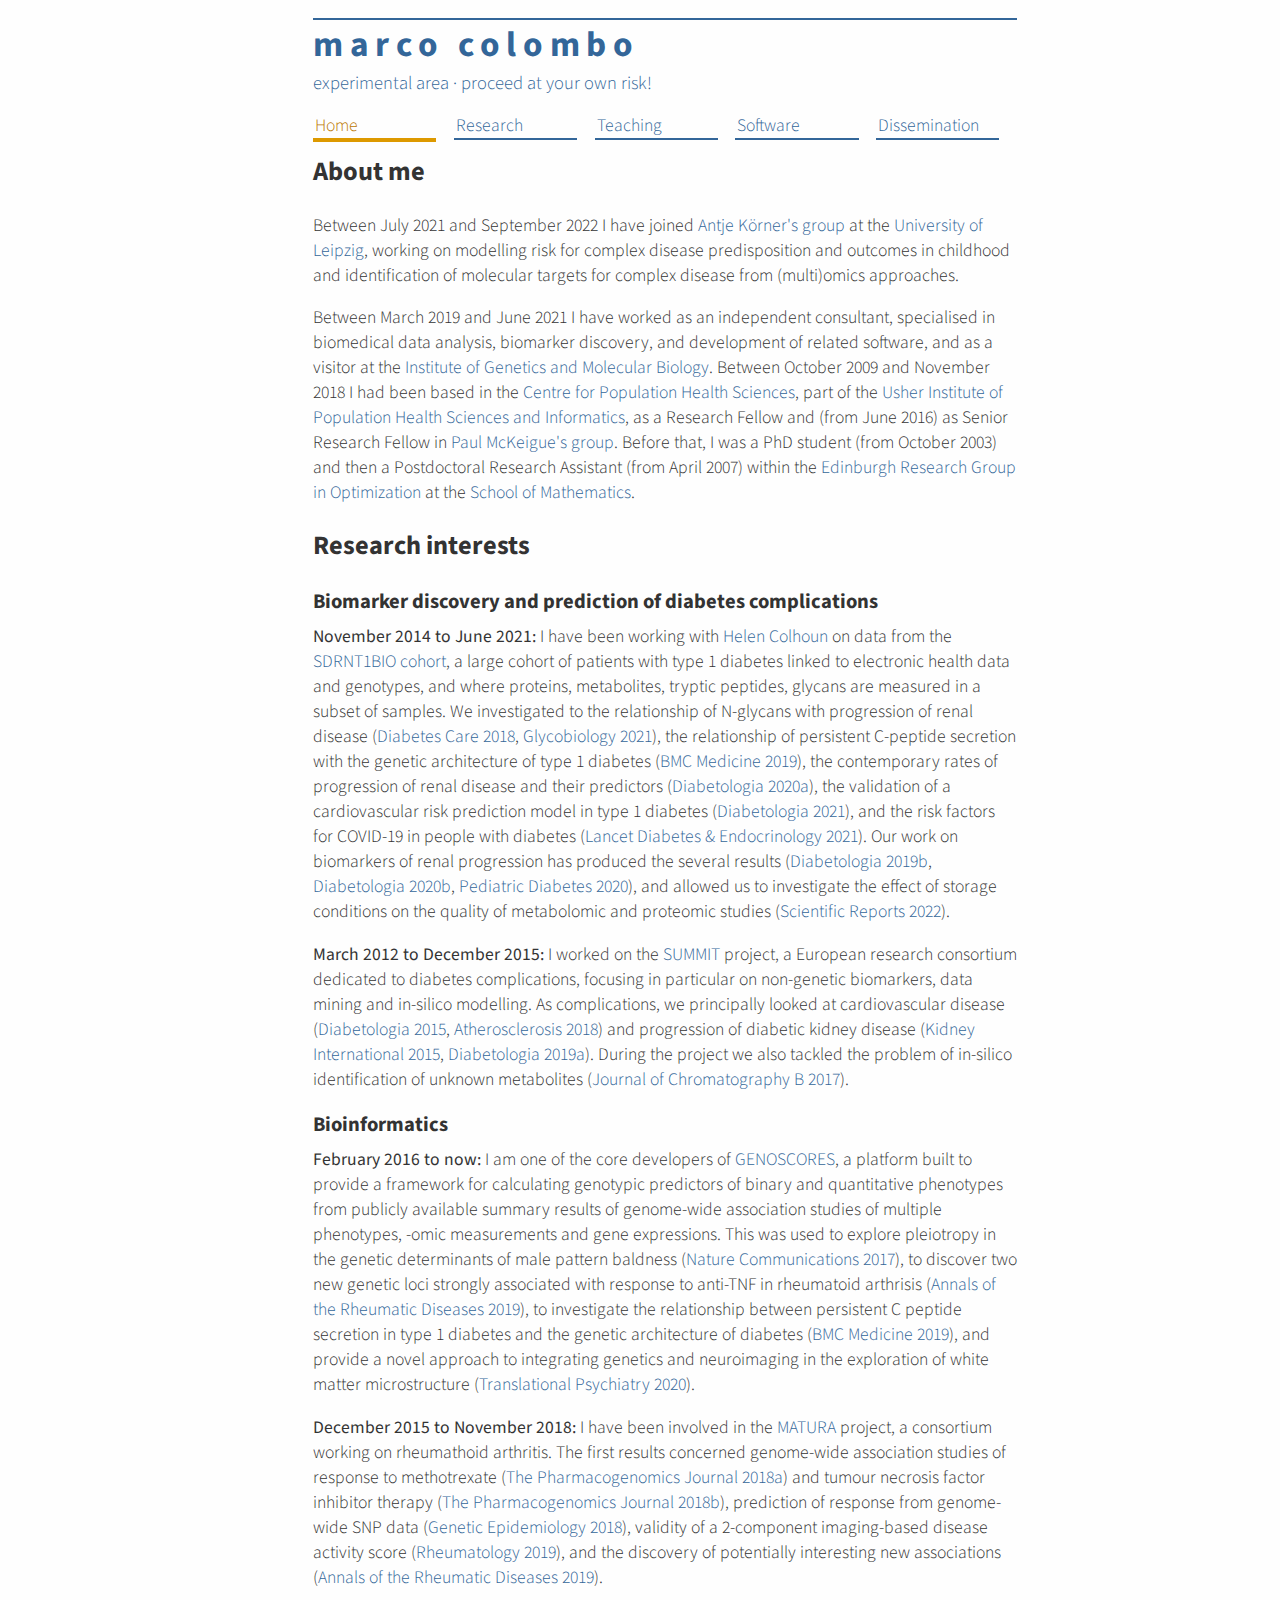
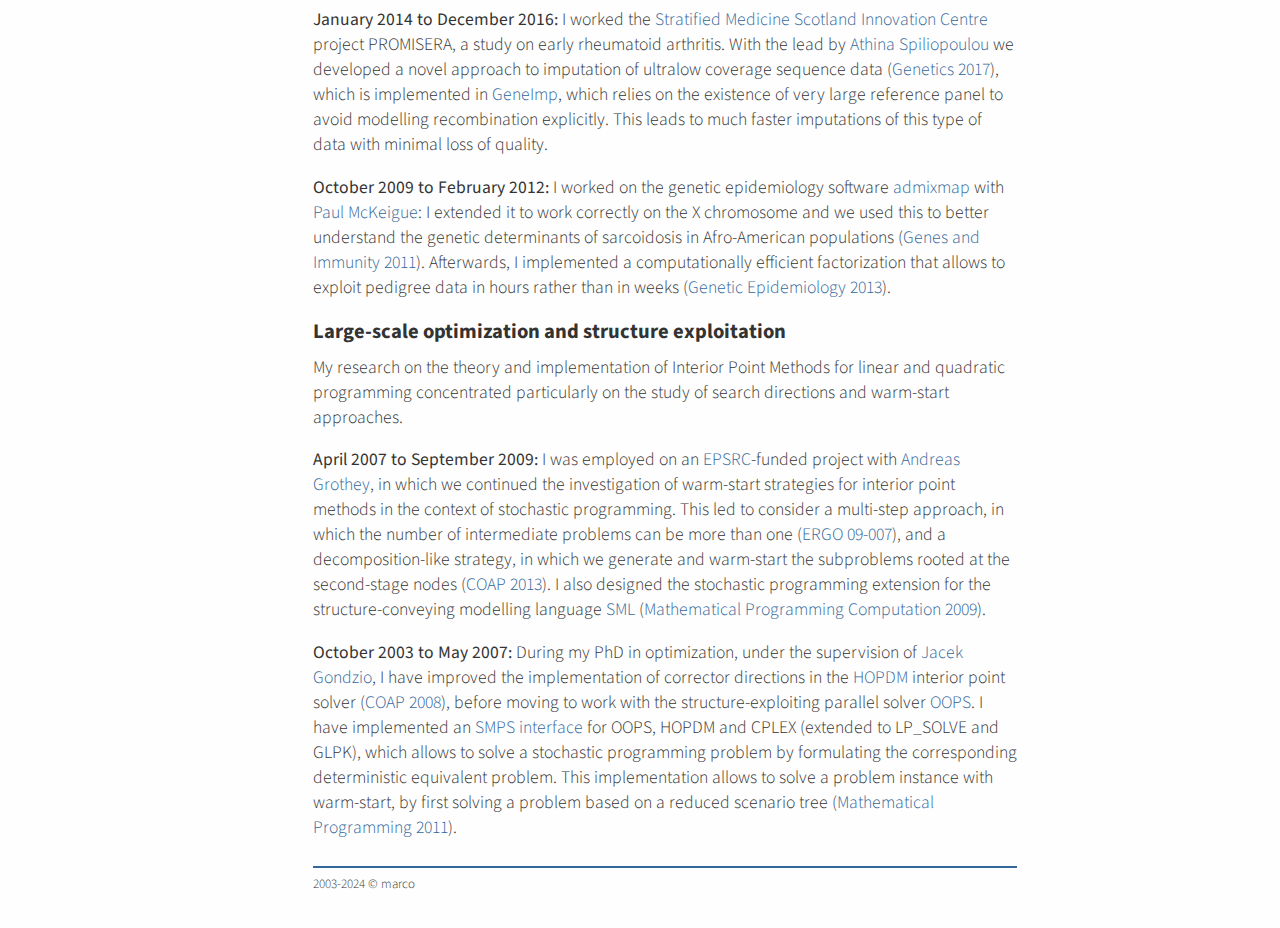
<file: index.html>
<!DOCTYPE html>

<html>
<head>
  <title>Marco Colombo - Experimental area</title>
  <meta charset="utf-8" />
  <meta name="author" content="Marco Colombo" />
  <meta name="description" content="Full steam research in Edinburgh" />
  <link rel="stylesheet" href="/css/style.css" />
  
  <link rel="icon" type="image/png" href="/pics/favicon.png" />
</head>

<body>

<div class="site">

  <div class="header">
    <h1 class="title"><a href="/">Marco Colombo</a></h1>
    <p class="tag">Experimental area &middot; proceed at your own risk!</p>
  </div>

  <div id="navigation">
    <ul>
    
    
      <li><a  class="active" 
           href="/">Home</a></li>
    
      <li><a 
           href="/research/">Research</a></li>
    
      <li><a 
           href="/teaching/">Teaching</a></li>
    
      <li><a 
           href="/software/">Software</a></li>
    
      <li><a 
           href="/engage/">Dissemination</a></li>
    
    </ul>
  </div>

  <div id="content">
    <h2>About me</h2>

<p>Between July 2021 and September 2022 I have joined <a href="https://www.uniklinikum-leipzig.de/einrichtungen/kinderklinik/Seiten/forschung-childhood-obesity.aspx">Antje Körner&#39;s group</a>
at the <a href="https://www.uni-leipzig.de">University of Leipzig</a>, working on modelling risk for complex
disease predisposition and outcomes in childhood and identification of molecular
targets for complex disease from (multi)omics approaches.</p>

<p>Between March 2019 and June 2021 I have worked as an independent consultant,
specialised in biomedical
data analysis, biomarker discovery, and development of related software,
and as a visitor at the <a href="https://www.ed.ac.uk/igmm">Institute of Genetics and Molecular Biology</a>.
Between October 2009 and November 2018 I had been based in the
<a href="https://www.ed.ac.uk/usher/research-centres/population-health-sciences">Centre for Population Health Sciences</a>, part of the
<a href="https://www.ed.ac.uk/usher/">Usher Institute of Population Health Sciences and Informatics</a>,
as a Research Fellow and (from June 2016) as Senior Research Fellow in
<a href="https://pm2.phs.ed.ac.uk/">Paul McKeigue&#39;s group</a>.
Before that, I was a PhD student (from October 2003) and then a Postdoctoral
Research Assistant (from April 2007) within the <a href="https://www.maths.ed.ac.uk/ERGO/">Edinburgh Research Group in
Optimization</a> at the <a href="https://www.maths.ed.ac.uk/">School of Mathematics</a>.</p>

<h2>Research interests</h2>

<h3>Biomarker discovery and prediction of diabetes complications</h3>

<p><strong>November 2014 to June 2021:</strong> I have been working with <a href="https://www.ed.ac.uk/mrc-human-genetics-unit/research/colhoun-group">Helen Colhoun</a> on data
from the <a href="https://www.ed.ac.uk/scottish-diabetes-research-network-t1-bioresource">SDRNT1BIO cohort</a>, a large
cohort of patients with type 1 diabetes linked to electronic health data and
genotypes, and where proteins, metabolites, tryptic peptides, glycans are
measured in a subset of samples.
We investigated to the relationship of N-glycans with progression
of renal disease (<a href="https://doi.org/10.2337/dc17-1042">Diabetes Care 2018</a>, <a href="https://doi.org/10.1093/glycob/cwaa106">Glycobiology 2021</a>),
the relationship of persistent C-peptide secretion with the
genetic architecture of type 1 diabetes (<a href="https://doi.org/10.1186/s12916-019-1392-8">BMC Medicine 2019</a>),
the contemporary rates of progression of renal disease and their predictors
(<a href="https://doi.org/10.1007/s00125-019-05052-z">Diabetologia 2020a</a>), the validation of a cardiovascular risk
prediction model in type 1 diabetes (<a href="https://doi.org/10.1007/s00125-021-05478-4">Diabetologia 2021</a>),
and the risk factors for COVID-19 in people
with diabetes (<a href="https://doi.org/10.1016/S2213-8587(20)30405-8">Lancet Diabetes &amp; Endocrinology 2021</a>).
Our work on biomarkers of renal progression has produced the several results
(<a href="https://doi.org/10.1007/s00125-019-4915-0">Diabetologia 2019b</a>, <a href="https://doi.org/10.1007/s00125-019-05081-8">Diabetologia 2020b</a>,
<a href="https://doi.org/10.1111/pedi.13095">Pediatric Diabetes 2020</a>), and allowed us to investigate the effect
of storage conditions on the quality of metabolomic and proteomic studies
(<a href="https://doi.org/10.1038/s41598-022-08429-0">Scientific Reports 2022</a>).</p>

<p><strong>March 2012 to December 2015:</strong> I worked on the <a href="https://www.imi.europa.eu/projects-results/project-factsheets/summit">SUMMIT</a> project,
a European research consortium dedicated to diabetes complications, focusing
in particular on non-genetic biomarkers, data mining and in-silico
modelling. As complications, we principally looked at cardiovascular disease
(<a href="https://doi.org/10.1007/s00125-015-3535-6">Diabetologia 2015</a>, <a href="https://doi.org/10.1016/j.atherosclerosis.2018.05.014">Atherosclerosis 2018</a>) and progression of
diabetic kidney disease (<a href="https://doi.org/10.1038/ki.2015.199">Kidney International 2015</a>,
<a href="https://doi.org/10.1007/s00125-018-4741-9">Diabetologia 2019a</a>).
During the project we also tackled the problem of in-silico identification
of unknown metabolites (<a href="https://doi.org/10.1016/j.jchromb.2017.04.002">Journal of Chromatography B 2017</a>).</p>

<h3>Bioinformatics</h3>

<p><strong>February 2016 to now:</strong> I am one of the core developers of
<a href="https://pm2.phs.ed.ac.uk/genoscores/">GENOSCORES</a>, a platform built to provide a framework for calculating
genotypic predictors of binary and quantitative phenotypes from publicly
available summary results of genome-wide association studies of multiple
phenotypes, -omic measurements and gene expressions.
This was used to explore pleiotropy in the genetic determinants of male
pattern baldness (<a href="https://doi.org/10.1038/s41467-017-01490-8">Nature Communications 2017</a>), to discover two
new genetic loci strongly associated with response to anti-TNF in
rheumatoid arthrisis (<a href="https://doi.org/10.1136/annrheumdis-2018-214877">Annals of the Rheumatic Diseases 2019</a>), to
investigate the
relationship between persistent C peptide secretion in type 1 diabetes and the
genetic architecture of diabetes (<a href="https://doi.org/10.1186/s12916-019-1392-8">BMC Medicine 2019</a>), and provide a
novel approach to integrating genetics and neuroimaging in the exploration of
white matter microstructure (<a href="https://doi.org/10.1038/s41398-020-0724-y">Translational Psychiatry 2020</a>).</p>

<p><strong>December 2015 to November 2018:</strong> I have been involved in the <a href="http://www.matura.whri.qmul.ac.uk/">MATURA</a>
project, a consortium working on rheumathoid arthritis. The first results
concerned genome-wide association studies of response to methotrexate
(<a href="https://doi.org/10.1038/s41397-018-0025-5">The Pharmacogenomics Journal 2018a</a>) and tumour necrosis factor
inhibitor therapy (<a href="https://doi.org/10.1038/s41397-018-0040-6">The Pharmacogenomics Journal 2018b</a>), prediction of
response from genome-wide SNP data (<a href="https://doi.org/10.1002/gepi.22159">Genetic Epidemiology 2018</a>),
validity of a 2-component imaging-based disease activity score
(<a href="https://doi.org/10.1093/rheumatology/kez049">Rheumatology 2019</a>), and the discovery of potentially interesting new
associations (<a href="https://doi.org/10.1136/annrheumdis-2018-214877">Annals of the Rheumatic Diseases 2019</a>).</p>

<p><strong>January 2014 to December 2016:</strong> I worked the <a href="https://www.stratmed.co.uk/">Stratified Medicine Scotland
Innovation Centre</a> project PROMISERA, a study on early rheumatoid
arthritis. With the lead by <a href="http://www.homepages.ed.ac.uk/aspiliop/">Athina Spiliopoulou</a> we developed a novel
approach to imputation of ultralow coverage sequence data
(<a href="https://doi.org/10.1534/genetics.117.200063">Genetics 2017</a>), which is implemented in <a href="https://pm2.phs.ed.ac.uk/geneimp/">GeneImp</a>, which
relies on the existence of very large reference panel to avoid modelling
recombination explicitly. This leads to much faster imputations of this type
of data with minimal loss of quality.</p>

<p><strong>October 2009 to February 2012:</strong> I worked on the genetic epidemiology software
<a href="http://homepages.ed.ac.uk/pmckeigu/software/admixmap/">admixmap</a> with <a href="http://homepages.ed.ac.uk/pmckeigu/">Paul McKeigue</a>: I extended it to work correctly on
the X chromosome and we used this to better understand the genetic determinants
of sarcoidosis in Afro-American populations (<a href="https://doi.org/10.1038/gene.2010.56">Genes and Immunity 2011</a>).
Afterwards, I implemented a computationally efficient factorization that allows
to exploit pedigree data in hours rather than in weeks
(<a href="https://doi.org/10.1002/gepi.217101">Genetic Epidemiology 2013</a>).</p>

<h3>Large-scale optimization and structure exploitation</h3>

<p>My research on the theory and implementation of Interior Point Methods for
linear and quadratic programming concentrated particularly on the study of
search directions and warm-start approaches.</p>

<p><strong>April 2007 to September 2009:</strong> I was employed on an <a href="http://www.epsrc.ac.uk/">EPSRC</a>-funded
project with <a href="http://www.maths.ed.ac.uk/%7Eagr/">Andreas Grothey</a>, in which we continued the investigation
of warm-start strategies for interior point methods in the context of stochastic
programming.
This led to consider a multi-step approach, in which the number of intermediate
problems can be more than one (<a href="http://www.maths.ed.ac.uk/ERGO/pubs/ERGO-09-007.html">ERGO 09-007</a>), and a decomposition-like
strategy, in which we generate and warm-start the subproblems rooted at the
second-stage nodes (<a href="https://doi.org/10.1007/s10589-012-9530-7">COAP 2013</a>). I also designed the stochastic
programming extension for the structure-conveying modelling language <a href="http://www.maths.ed.ac.uk/ERGO/sml/">SML</a>
(<a href="https://doi.org/10.1007/s12532-009-0008-2">Mathematical Programming Computation 2009</a>).</p>

<p><strong>October 2003 to May 2007:</strong> During my PhD in optimization, under the
supervision of <a href="http://www.maths.ed.ac.uk/%7Egondzio/">Jacek Gondzio</a>, I have improved the implementation
of corrector directions in the <a href="http://www.maths.ed.ac.uk/%7Egondzio/software/hopdm.html">HOPDM</a> interior point solver
(<a href="https://doi.org/10.1007/s10589-007-9106-0">COAP 2008</a>), before moving to work with the structure-exploiting
parallel solver <a href="http://www.maths.ed.ac.uk/%7Egondzio/parallel/solver.html">OOPS</a>. I have implemented an <a href="https://github.com/mcol/libsmps">SMPS interface</a>
for OOPS, HOPDM and CPLEX (extended to LP_SOLVE and GLPK),
which allows to solve a stochastic programming problem by formulating the
corresponding deterministic equivalent problem. This implementation allows to
solve a problem instance with warm-start, by first solving a problem based on
a reduced scenario tree (<a href="https://doi.org/10.1007/s10107-009-0290-9">Mathematical Programming 2011</a>).</p>

  </div>

  <div class="meta">2003-2024 &copy; marco</div>
</div>

</body>
</html>
</file>
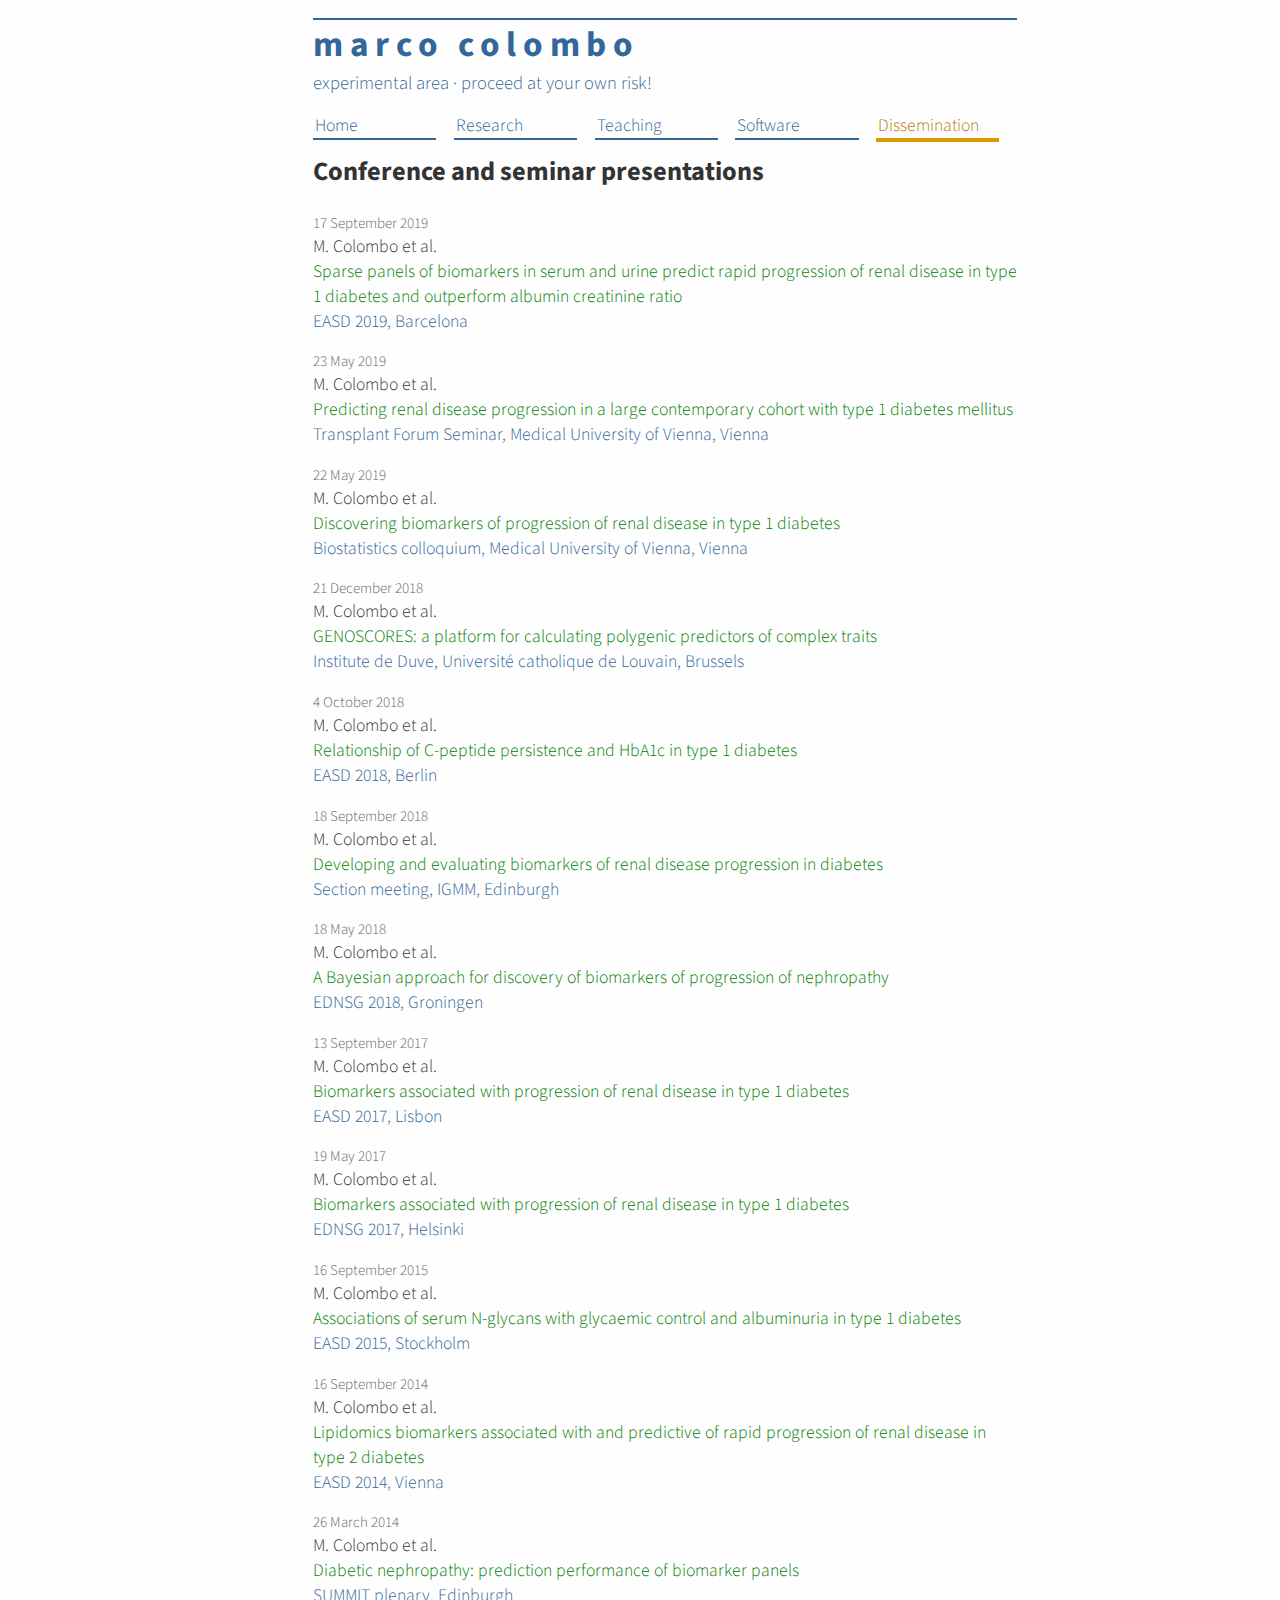
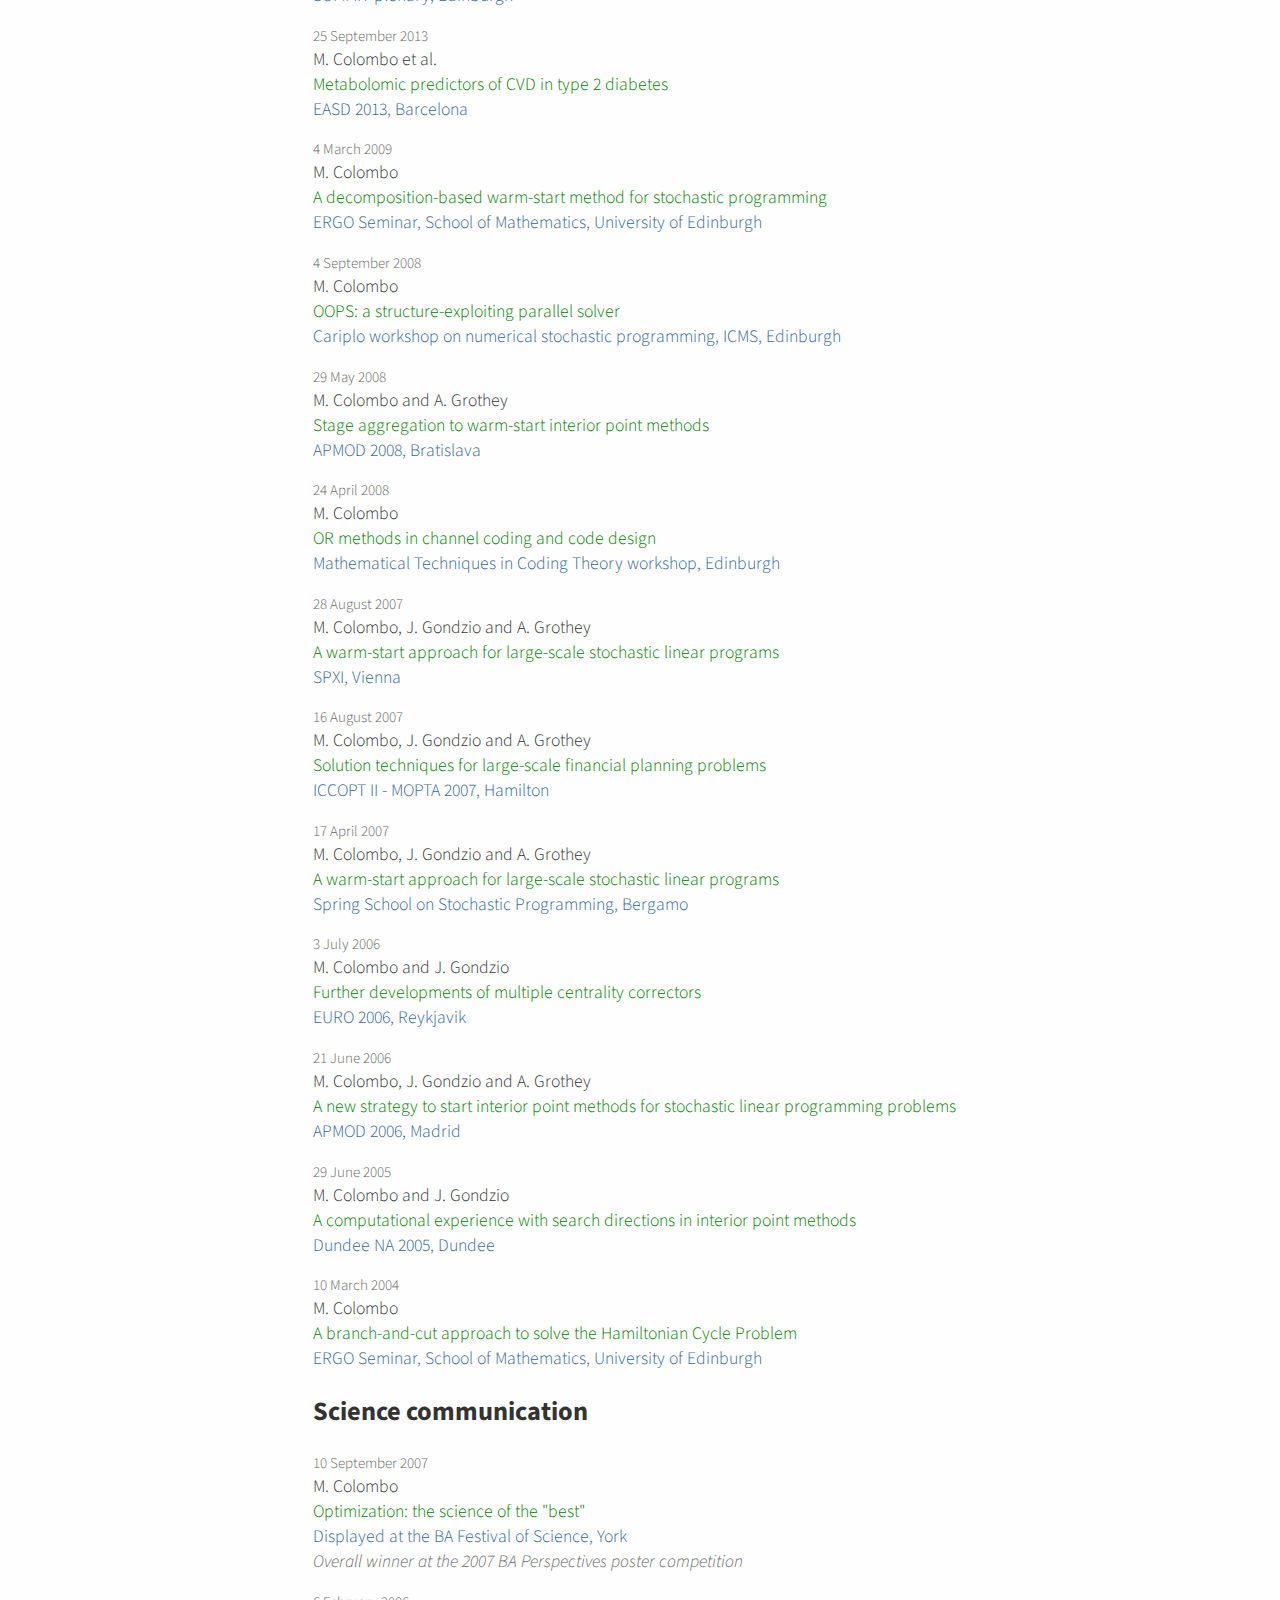
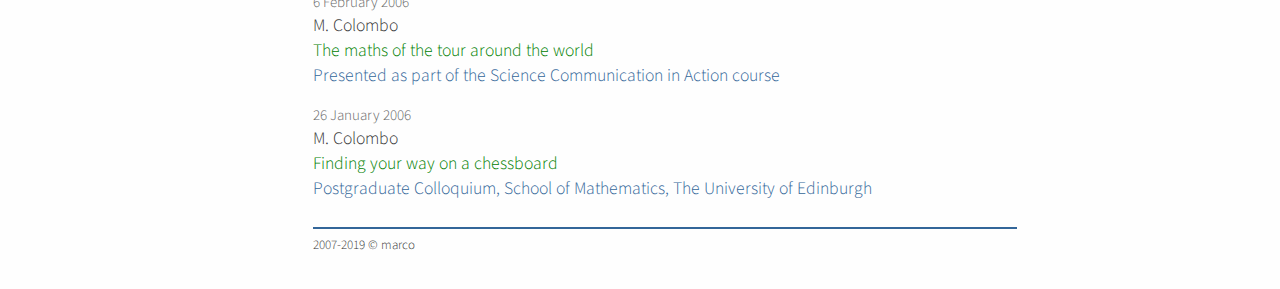
<file: engage/index.html>
<!DOCTYPE html>

<html>
<head>
  <title>Marco Colombo - Dissemination</title>
  <meta charset="utf-8" />
  <meta name="author" content="Marco Colombo" />
  <meta name="description" content="Full steam research in Edinburgh" />
  <link rel="stylesheet" href="/css/style.css" />
  
  <link rel="icon" type="image/png" href="/pics/favicon.png" />
</head>

<body>

<div class="site">

  <div class="header">
    <h1 class="title"><a href="/">Marco Colombo</a></h1>
    <p class="tag">Experimental area &middot; proceed at your own risk!</p>
  </div>

  <div id="navigation">
    <ul>
    
    
      <li><a 
           href="/">Home</a></li>
    
      <li><a 
           href="/research/">Research</a></li>
    
      <li><a 
           href="/teaching/">Teaching</a></li>
    
      <li><a 
           href="/software/">Software</a></li>
    
      <li><a  class="active" 
           href="/engage/">Dissemination</a></li>
    
    </ul>
  </div>

  <div id="content">
    <h2>Conference and seminar presentations</h2>

<div class="entry">
<em class="date">17 September 2019</em>
<em class="author">M. Colombo et al.
</em>
<em class="title">Sparse panels of biomarkers in serum and urine predict rapid progression of renal disease in type 1 diabetes and outperform albumin creatinine ratio</em>
<a href="">EASD 2019, Barcelona</a>

</div>

<div class="entry">
<em class="date">23 May 2019</em>
<em class="author">M. Colombo et al.
</em>
<em class="title">Predicting renal disease progression in a large contemporary cohort with type 1 diabetes mellitus</em>
<a href="">Transplant Forum Seminar, Medical University of Vienna, Vienna</a>

</div>

<div class="entry">
<em class="date">22 May 2019</em>
<em class="author">M. Colombo et al.
</em>
<em class="title">Discovering biomarkers of progression of renal disease in type 1 diabetes</em>
<a href="">Biostatistics colloquium, Medical University of Vienna, Vienna</a>

</div>

<div class="entry">
<em class="date">21 December 2018</em>
<em class="author">M. Colombo et al.
</em>
<em class="title">GENOSCORES: a platform for calculating polygenic predictors of complex traits</em>
<a href="">Institute de Duve, Université catholique de Louvain, Brussels</a>

</div>

<div class="entry">
<em class="date">4 October 2018</em>
<em class="author">M. Colombo et al.
</em>
<em class="title">Relationship of C-peptide persistence and HbA1c in type 1 diabetes</em>
<a href="">EASD 2018, Berlin</a>

</div>

<div class="entry">
<em class="date">18 September 2018</em>
<em class="author">M. Colombo et al.
</em>
<em class="title">Developing and evaluating biomarkers of renal disease progression in diabetes</em>
<a href="">Section meeting, IGMM, Edinburgh</a>

</div>

<div class="entry">
<em class="date">18 May 2018</em>
<em class="author">M. Colombo et al.
</em>
<em class="title">A Bayesian approach for discovery of biomarkers of progression of nephropathy</em>
<a href="">EDNSG 2018, Groningen</a>

</div>

<div class="entry">
<em class="date">13 September 2017</em>
<em class="author">M. Colombo et al.
</em>
<em class="title">Biomarkers associated with progression of renal disease in type 1 diabetes</em>
<a href="">EASD 2017, Lisbon</a>

</div>

<div class="entry">
<em class="date">19 May 2017</em>
<em class="author">M. Colombo et al.
</em>
<em class="title">Biomarkers associated with progression of renal disease in type 1 diabetes</em>
<a href="">EDNSG 2017, Helsinki</a>

</div>

<div class="entry">
<em class="date">16 September 2015</em>
<em class="author">M. Colombo et al.
</em>
<em class="title">Associations of serum N-glycans with glycaemic control and albuminuria in type 1 diabetes</em>
<a href="">EASD 2015, Stockholm</a>

</div>

<div class="entry">
<em class="date">16 September 2014</em>
<em class="author">M. Colombo et al.
</em>
<em class="title">Lipidomics biomarkers associated with and predictive of rapid progression of renal disease in type 2 diabetes</em>
<a href="">EASD 2014, Vienna</a>

</div>

<div class="entry">
<em class="date">26 March 2014</em>
<em class="author">M. Colombo et al.
</em>
<em class="title">Diabetic nephropathy: prediction performance of biomarker panels</em>
<a href="">SUMMIT plenary, Edinburgh</a>

</div>

<div class="entry">
<em class="date">25 September 2013</em>
<em class="author">M. Colombo et al.
</em>
<em class="title">Metabolomic predictors of CVD in type 2 diabetes</em>
<a href="">EASD 2013, Barcelona</a>

</div>

<div class="entry">
<em class="date">4 March 2009</em>
<em class="author">M. Colombo
</em>
<em class="title">A decomposition-based warm-start method for stochastic programming</em>
<a href="/files/ergo2009.pdf">ERGO Seminar, School of Mathematics, University of Edinburgh</a>

</div>

<div class="entry">
<em class="date">4 September 2008</em>
<em class="author">M. Colombo
</em>
<em class="title">OOPS: a structure-exploiting parallel solver</em>
<a href="/files/cariplo.pdf">Cariplo workshop on numerical stochastic programming, ICMS, Edinburgh</a>

</div>

<div class="entry">
<em class="date">29 May 2008</em>
<em class="author">M. Colombo and A. Grothey
</em>
<em class="title">Stage aggregation to warm-start interior point methods</em>
<a href="/files/apmod2008.pdf">APMOD 2008, Bratislava</a>

</div>

<div class="entry">
<em class="date">24 April 2008</em>
<em class="author">M. Colombo
</em>
<em class="title">OR methods in channel coding and code design</em>
<a href="/files/coding.pdf">Mathematical Techniques in Coding Theory workshop, Edinburgh</a>

</div>

<div class="entry">
<em class="date">28 August 2007</em>
<em class="author">M. Colombo, J. Gondzio and A. Grothey
</em>
<em class="title">A warm-start approach for large-scale stochastic linear programs</em>
<a href="/files/spxi.pdf">SPXI, Vienna</a>

</div>

<div class="entry">
<em class="date">16 August 2007</em>
<em class="author">M. Colombo, J. Gondzio and A. Grothey
</em>
<em class="title">Solution techniques for large-scale financial planning problems</em>
<a href="/files/iccopt2007.pdf">ICCOPT II - MOPTA 2007, Hamilton</a>

</div>

<div class="entry">
<em class="date">17 April 2007</em>
<em class="author">M. Colombo, J. Gondzio and A. Grothey
</em>
<em class="title">A warm-start approach for large-scale stochastic linear programs</em>
<a href="/files/sps2007.pdf">Spring School on Stochastic Programming, Bergamo</a>

</div>

<div class="entry">
<em class="date">3 July 2006</em>
<em class="author">M. Colombo and J. Gondzio
</em>
<em class="title">Further developments of multiple centrality correctors</em>
<a href="/files/euro2006.pdf">EURO 2006, Reykjavik</a>

</div>

<div class="entry">
<em class="date">21 June 2006</em>
<em class="author">M. Colombo, J. Gondzio and A. Grothey
</em>
<em class="title">A new strategy to start interior point methods for stochastic linear programming problems</em>
<a href="/files/apmod2006.pdf">APMOD 2006, Madrid</a>

</div>

<div class="entry">
<em class="date">29 June 2005</em>
<em class="author">M. Colombo and J. Gondzio
</em>
<em class="title">A computational experience with search directions in interior point methods</em>
<a href="/files/na2005.pdf">Dundee NA 2005, Dundee</a>

</div>

<div class="entry">
<em class="date">10 March 2004</em>
<em class="author">M. Colombo
</em>
<em class="title">A branch-and-cut approach to solve the Hamiltonian Cycle Problem</em>
<a href="/files/hcp.pdf">ERGO Seminar, School of Mathematics, University of Edinburgh</a>

</div>

<h2>Science communication</h2>

<div class="entry">
<em class="date">10 September 2007</em>
<em class="author">M. Colombo
</em>
<em class="title">Optimization: the science of the "best"</em>
<a href="/files/perspectives.pdf">Displayed at the BA Festival of Science, York</a>
<em class="comment">Overall winner at the 2007 BA Perspectives poster competition</em>
</div>

<div class="entry">
<em class="date">6 February 2006</em>
<em class="author">M. Colombo
</em>
<em class="title">The maths of the tour around the world</em>
<a href="/files/scia.pdf">Presented as part of the Science Communication in Action course</a>

</div>

<div class="entry">
<em class="date">26 January 2006</em>
<em class="author">M. Colombo
</em>
<em class="title">Finding your way on a chessboard</em>
<a href="/files/knighttour.pdf">Postgraduate Colloquium, School of Mathematics, The University of Edinburgh</a>

</div>

  </div>

  <div class="meta">2007-2019 &copy; marco</div>
</div>

</body>
</html>
</file>
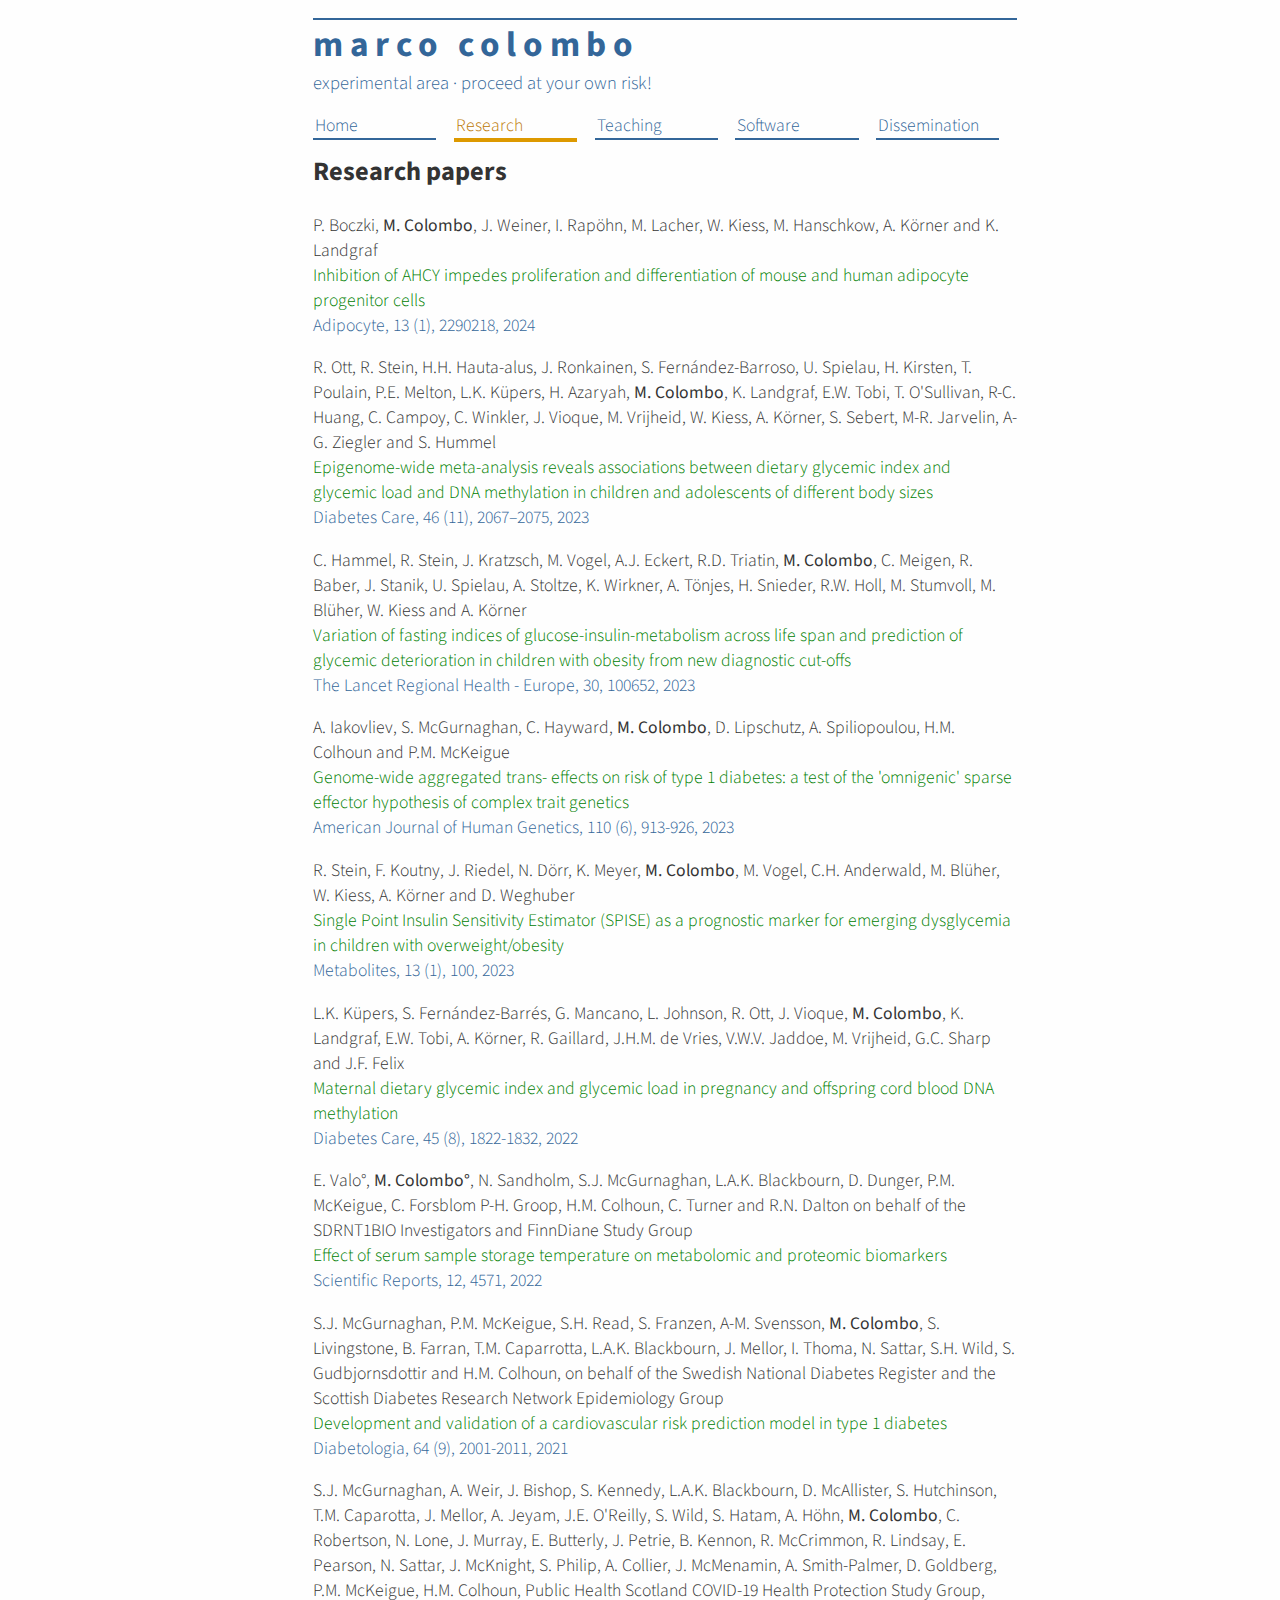
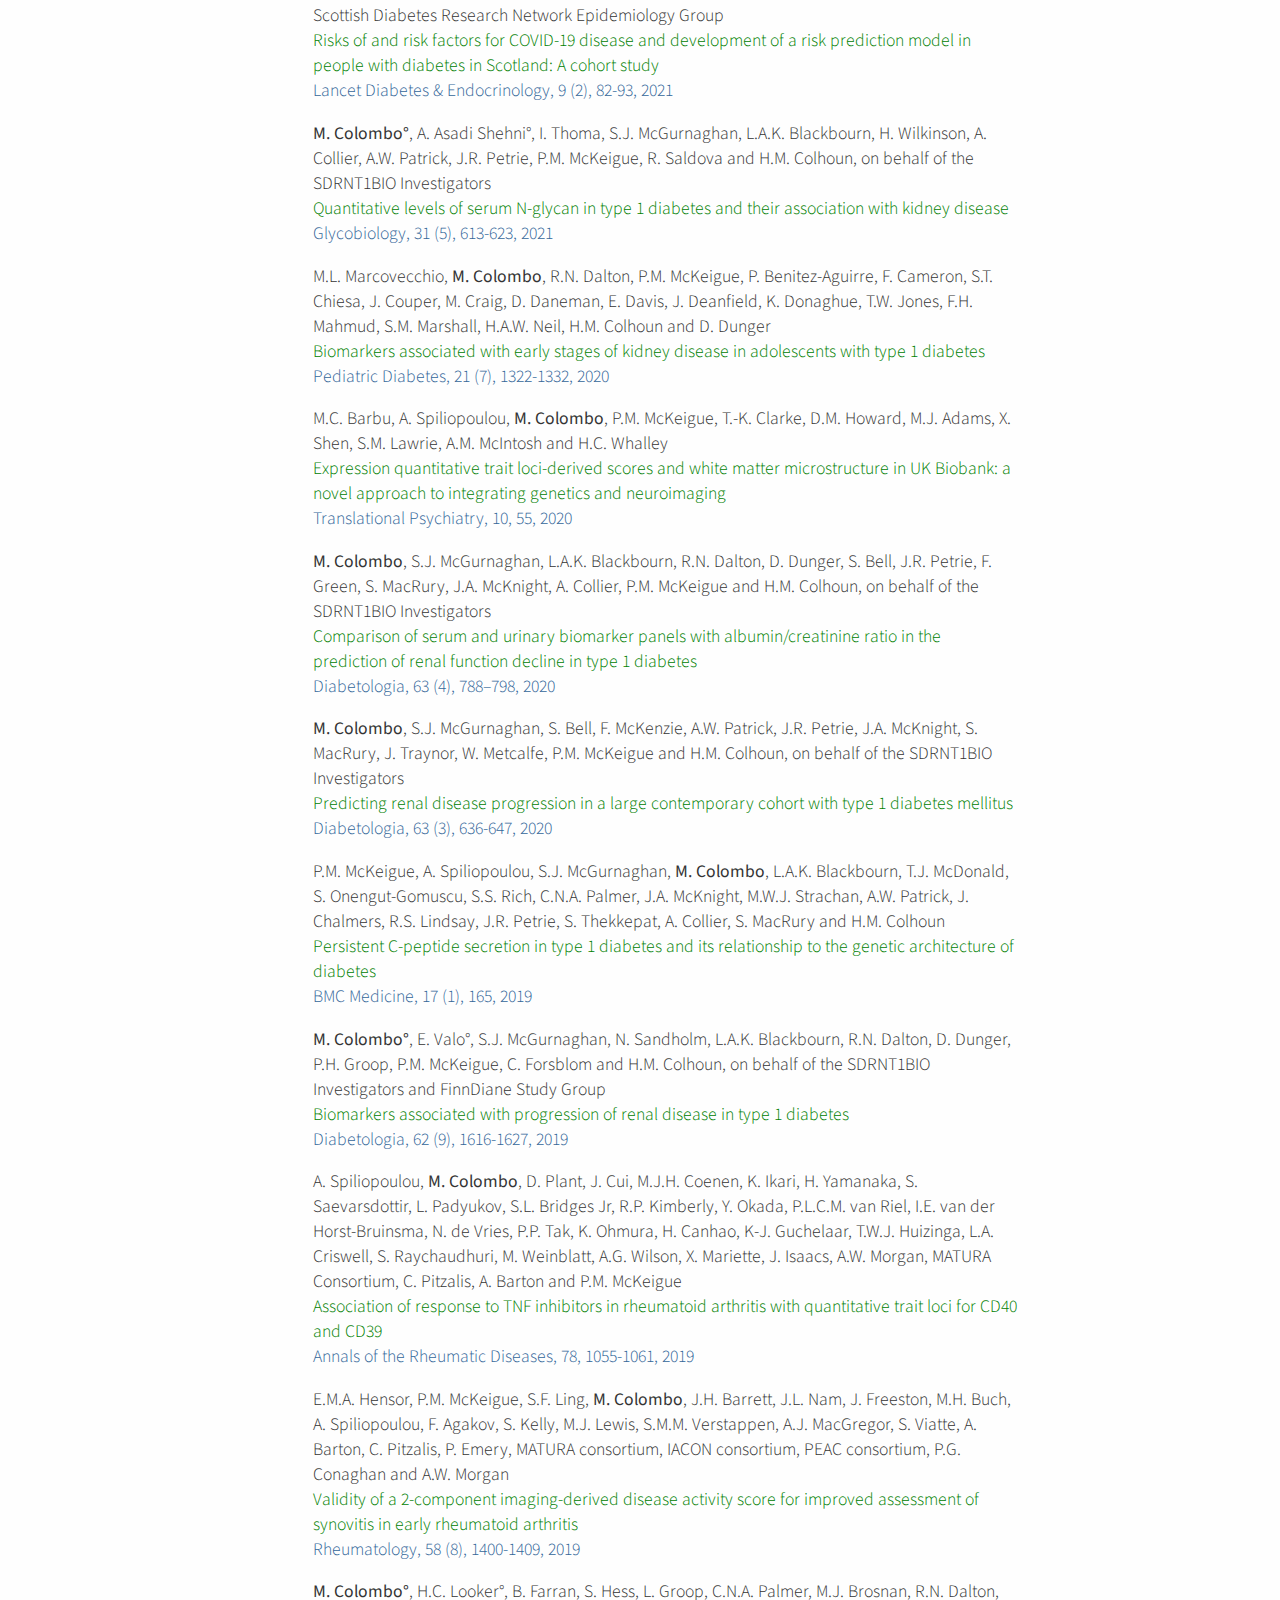
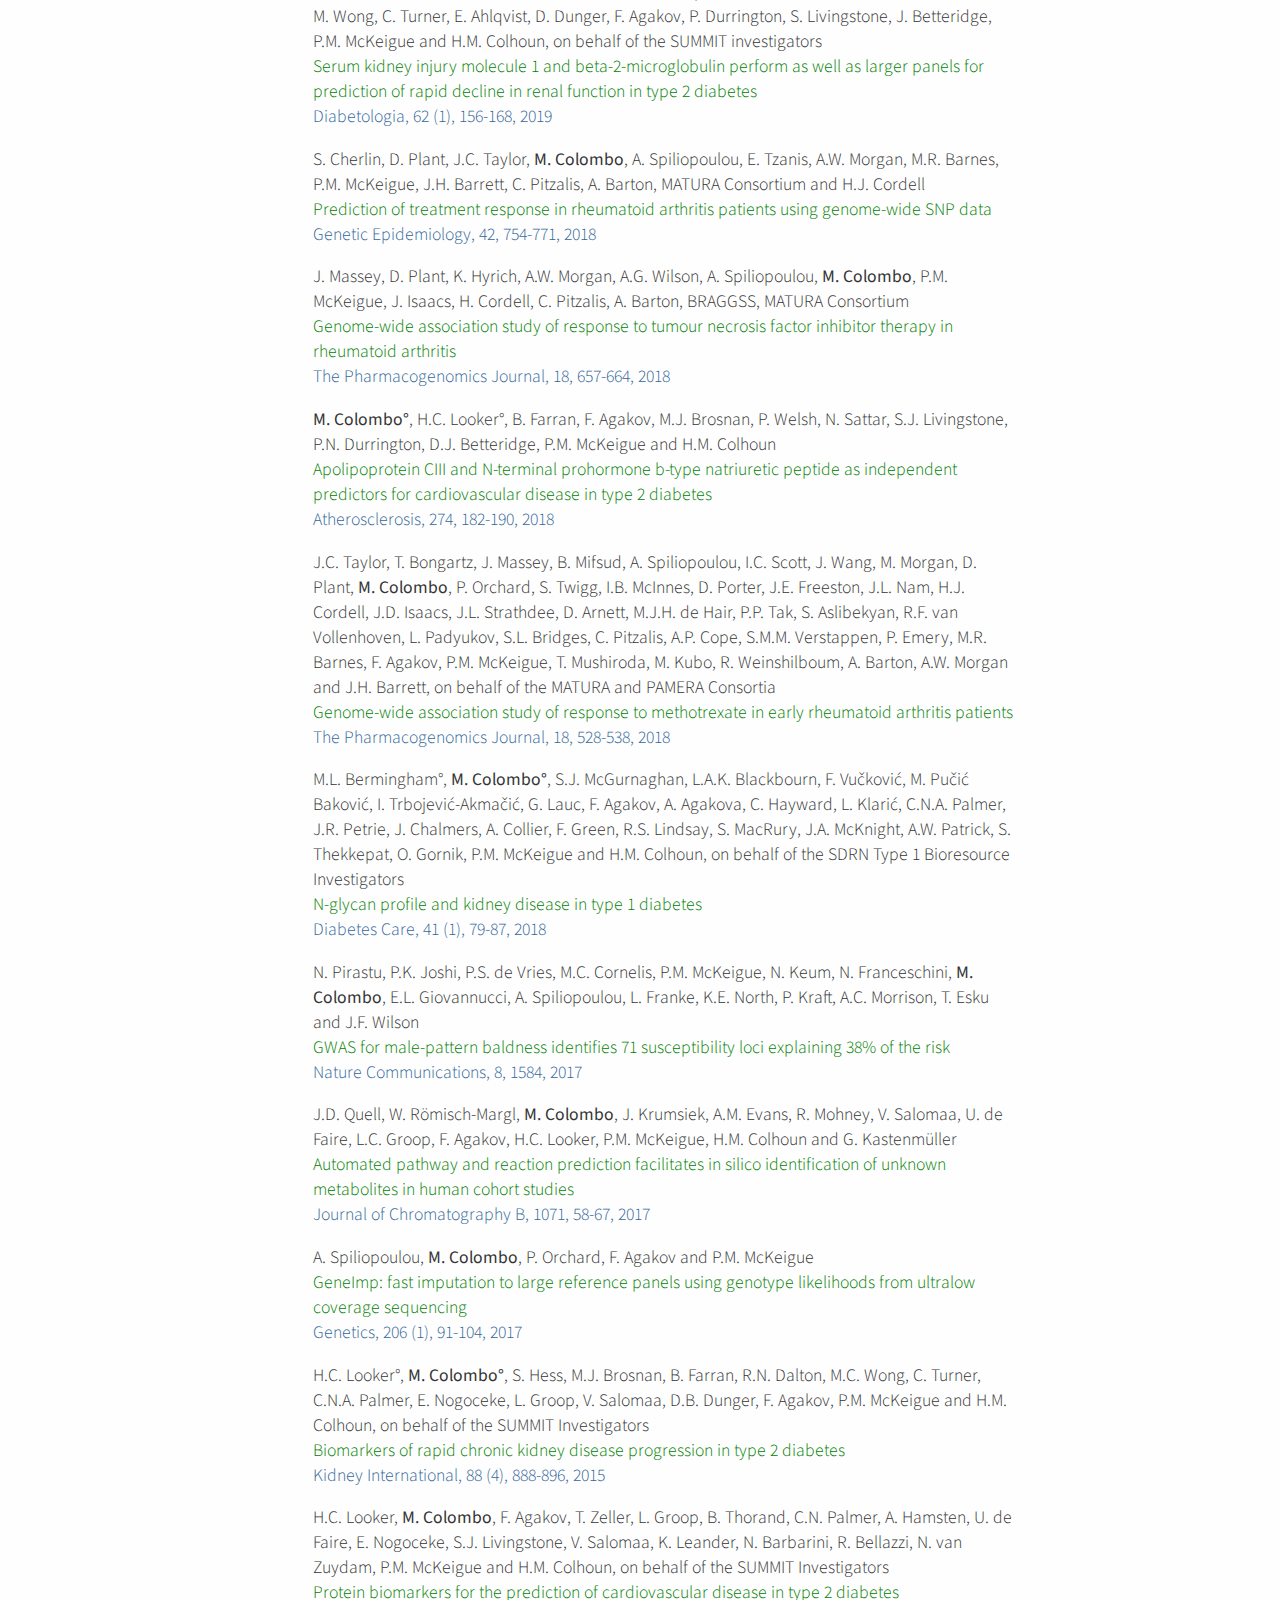
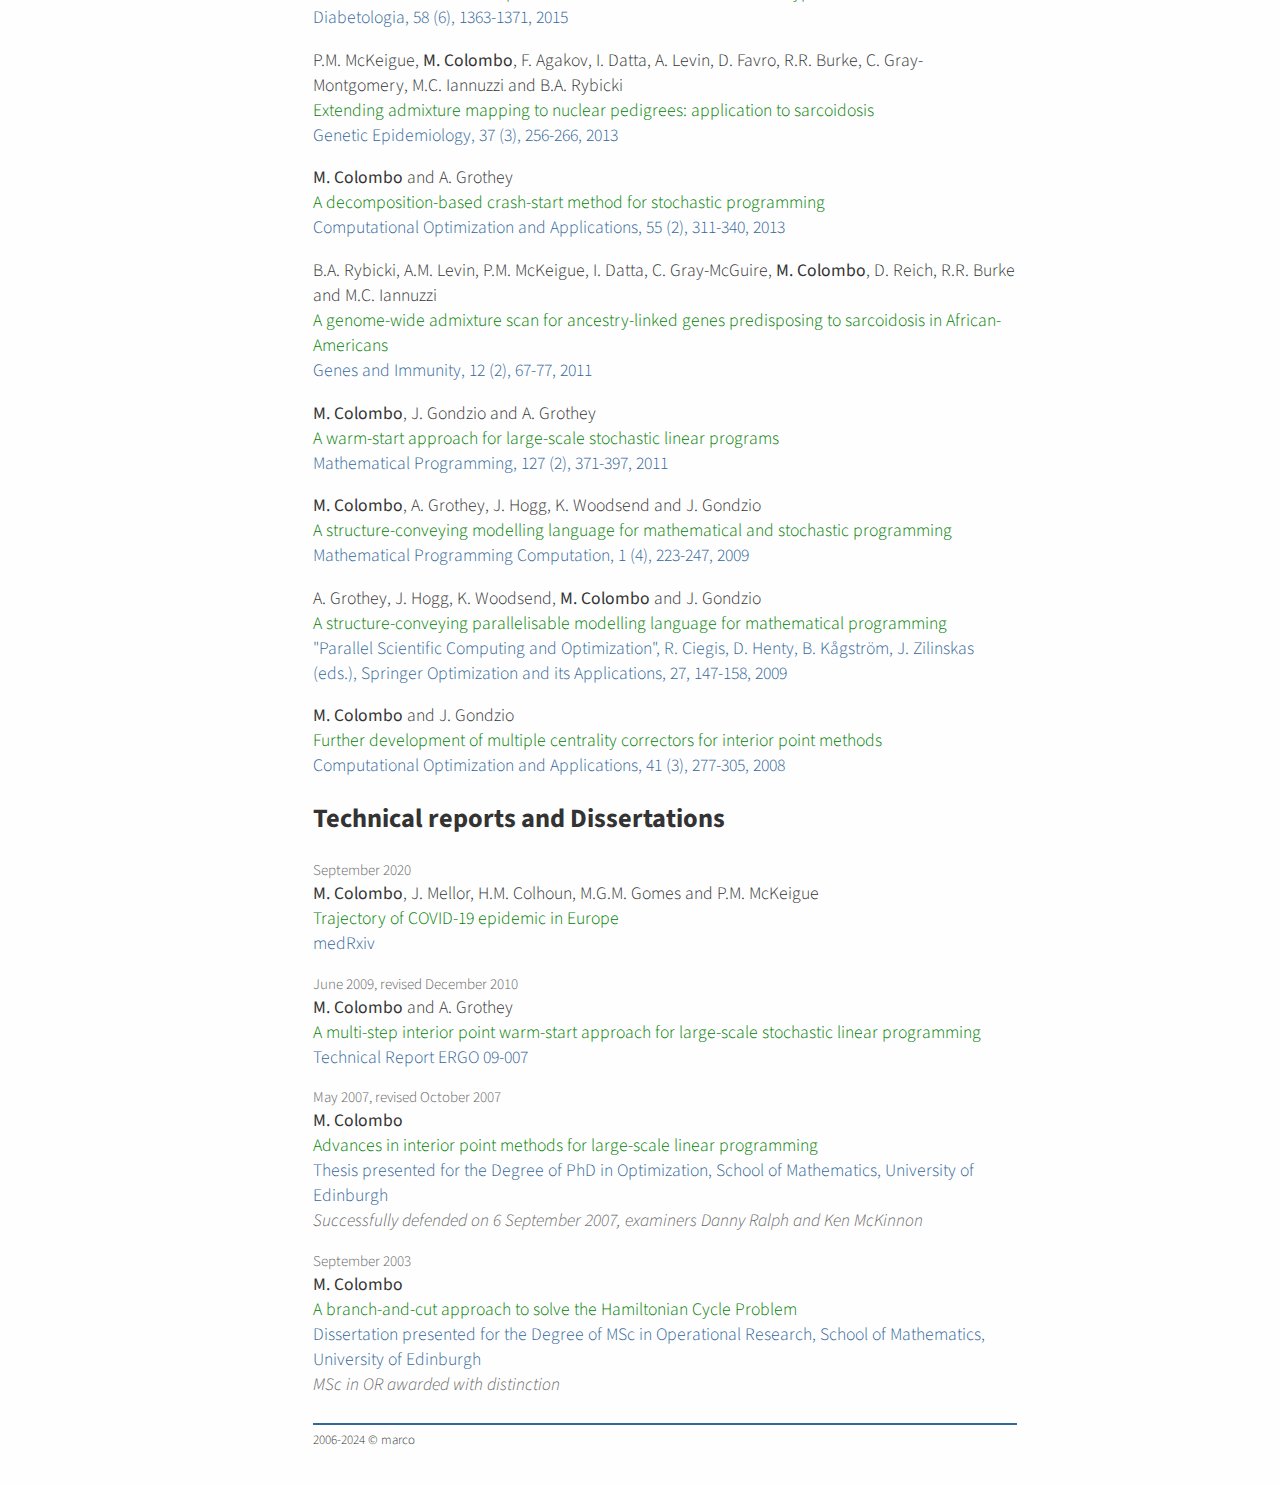
<file: research/index.html>
<!DOCTYPE html>

<html>
<head>
  <title>Marco Colombo - Research</title>
  <meta charset="utf-8" />
  <meta name="author" content="Marco Colombo" />
  <meta name="description" content="Full steam research in Edinburgh" />
  <link rel="stylesheet" href="/css/style.css" />
  
  <link rel="icon" type="image/png" href="/pics/favicon.png" />
</head>

<body>

<div class="site">

  <div class="header">
    <h1 class="title"><a href="/">Marco Colombo</a></h1>
    <p class="tag">Experimental area &middot; proceed at your own risk!</p>
  </div>

  <div id="navigation">
    <ul>
    
    
      <li><a 
           href="/">Home</a></li>
    
      <li><a  class="active" 
           href="/research/">Research</a></li>
    
      <li><a 
           href="/teaching/">Teaching</a></li>
    
      <li><a 
           href="/software/">Software</a></li>
    
      <li><a 
           href="/engage/">Dissemination</a></li>
    
    </ul>
  </div>

  <div id="content">
    <h2>Research papers</h2>

<div class="entry">

<em class="author">P. Boczki, <strong>M. Colombo</strong>, J. Weiner, I. Rapöhn, M. Lacher, W. Kiess, M. Hanschkow, A. Körner and K. Landgraf
</em>
<em class="title">Inhibition of AHCY impedes proliferation and differentiation of mouse and human adipocyte progenitor cells</em>
<a href="https://doi.org/10.1080/21623945.2023.2290218">Adipocyte, 13 (1), 2290218, 2024</a>

</div>

<div class="entry">

<em class="author">R. Ott, R. Stein, H.H. Hauta-alus, J. Ronkainen, S. Fernández-Barroso, U. Spielau, H. Kirsten, T. Poulain, P.E. Melton, L.K. Küpers, H. Azaryah, <strong>M. Colombo</strong>, K. Landgraf, E.W. Tobi, T. O&#39;Sullivan, R-C. Huang, C. Campoy, C. Winkler, J. Vioque, M. Vrijheid, W. Kiess, A. Körner, S. Sebert, M-R. Jarvelin, A-G. Ziegler and S. Hummel
</em>
<em class="title">Epigenome-wide meta-analysis reveals associations between dietary glycemic index and glycemic load and DNA methylation in children and adolescents of different body sizes</em>
<a href="https://doi.org/10.2337/dc23-0474">Diabetes Care, 46 (11), 2067–2075, 2023</a>

</div>

<div class="entry">

<em class="author">C. Hammel, R. Stein, J. Kratzsch, M. Vogel, A.J. Eckert, R.D. Triatin, <strong>M. Colombo</strong>, C. Meigen, R. Baber, J. Stanik, U. Spielau, A. Stoltze, K. Wirkner, A. Tönjes, H. Snieder, R.W. Holl, M. Stumvoll, M. Blüher, W. Kiess and A. Körner
</em>
<em class="title">Variation of fasting indices of glucose-insulin-metabolism across life span and prediction of glycemic deterioration in children with obesity from new diagnostic cut-offs</em>
<a href="https://doi.org/10.1016/j.lanepe.2023.100652">The Lancet Regional Health - Europe, 30, 100652, 2023</a>

</div>

<div class="entry">

<em class="author">A. Iakovliev, S. McGurnaghan, C. Hayward, <strong>M. Colombo</strong>, D. Lipschutz, A. Spiliopoulou, H.M. Colhoun and P.M. McKeigue
</em>
<em class="title">Genome-wide aggregated trans- effects on risk of type 1 diabetes: a test of the 'omnigenic' sparse effector hypothesis of complex trait genetics</em>
<a href="https://doi.org/10.1016/j.ajhg.2023.04.003">American Journal of Human Genetics, 110 (6), 913-926, 2023</a>

</div>

<div class="entry">

<em class="author">R. Stein, F. Koutny, J. Riedel, N. Dörr, K. Meyer, <strong>M. Colombo</strong>, M. Vogel, C.H. Anderwald, M. Blüher, W. Kiess, A. Körner and D. Weghuber
</em>
<em class="title">Single Point Insulin Sensitivity Estimator (SPISE) as a prognostic marker for emerging dysglycemia in children with overweight/obesity</em>
<a href="https://doi.org/10.3390/metabo13010100">Metabolites, 13 (1), 100, 2023</a>

</div>

<div class="entry">

<em class="author">L.K. Küpers, S. Fernández-Barrés, G. Mancano, L. Johnson, R. Ott, J. Vioque, <strong>M. Colombo</strong>, K. Landgraf, E.W. Tobi, A. Körner, R. Gaillard, J.H.M. de Vries, V.W.V. Jaddoe, M. Vrijheid, G.C. Sharp and J.F. Felix
</em>
<em class="title">Maternal dietary glycemic index and glycemic load in pregnancy and offspring cord blood DNA methylation</em>
<a href="https://doi.org/10.2337/dc21-2662">Diabetes Care, 45 (8), 1822-1832, 2022</a>

</div>

<div class="entry">

<em class="author">E. Valo°, <strong>M. Colombo°</strong>, N. Sandholm, S.J. McGurnaghan, L.A.K. Blackbourn, D. Dunger, P.M. McKeigue, C. Forsblom P-H. Groop, H.M. Colhoun, C. Turner and R.N. Dalton on behalf of the SDRNT1BIO Investigators and FinnDiane Study Group
</em>
<em class="title">Effect of serum sample storage temperature on metabolomic and proteomic biomarkers</em>
<a href="https://doi.org/10.1038/s41598-022-08429-0">Scientific Reports, 12, 4571, 2022</a>

</div>

<div class="entry">

<em class="author">S.J. McGurnaghan, P.M. McKeigue, S.H. Read, S. Franzen, A-M. Svensson, <strong>M. Colombo</strong>, S. Livingstone, B. Farran, T.M. Caparrotta, L.A.K. Blackbourn, J. Mellor, I. Thoma, N. Sattar, S.H. Wild, S. Gudbjornsdottir and H.M. Colhoun, on behalf of the Swedish National Diabetes Register and the Scottish Diabetes Research Network Epidemiology Group
</em>
<em class="title">Development and validation of a cardiovascular risk prediction model in type 1 diabetes</em>
<a href="https://doi.org/10.1007/s00125-021-05478-4">Diabetologia, 64 (9), 2001-2011, 2021</a>

</div>

<div class="entry">

<em class="author">S.J. McGurnaghan, A. Weir, J. Bishop, S. Kennedy, L.A.K. Blackbourn, D. McAllister, S. Hutchinson, T.M. Caparotta, J. Mellor, A. Jeyam, J.E. O&#39;Reilly, S. Wild, S. Hatam, A. Höhn, <strong>M. Colombo</strong>, C. Robertson, N. Lone, J. Murray, E. Butterly, J. Petrie, B. Kennon, R. McCrimmon, R. Lindsay, E. Pearson, N. Sattar, J. McKnight, S. Philip, A. Collier, J. McMenamin, A. Smith-Palmer, D. Goldberg, P.M. McKeigue, H.M. Colhoun, Public Health Scotland COVID-19 Health Protection Study Group, Scottish Diabetes Research Network Epidemiology Group
</em>
<em class="title">Risks of and risk factors for COVID-19 disease and development of a risk prediction model in people with diabetes in Scotland: A cohort study</em>
<a href="https://doi.org/10.1016/S2213-8587(20)30405-8">Lancet Diabetes & Endocrinology, 9 (2), 82-93, 2021</a>

</div>

<div class="entry">

<em class="author"><strong>M. Colombo°</strong>, A. Asadi Shehni°, I. Thoma, S.J. McGurnaghan, L.A.K. Blackbourn, H. Wilkinson, A. Collier, A.W. Patrick, J.R. Petrie, P.M. McKeigue, R. Saldova and H.M. Colhoun, on behalf of the SDRNT1BIO Investigators
</em>
<em class="title">Quantitative levels of serum N-glycan in type 1 diabetes and their association with kidney disease</em>
<a href="https://doi.org/10.1093/glycob/cwaa106">Glycobiology, 31 (5), 613-623, 2021</a>

</div>

<div class="entry">

<em class="author">M.L. Marcovecchio, <strong>M. Colombo</strong>, R.N. Dalton, P.M. McKeigue, P. Benitez-Aguirre, F. Cameron, S.T. Chiesa, J. Couper, M. Craig, D. Daneman, E. Davis, J. Deanfield, K. Donaghue, T.W. Jones, F.H. Mahmud, S.M. Marshall, H.A.W. Neil, H.M. Colhoun and D. Dunger
</em>
<em class="title">Biomarkers associated with early stages of kidney disease in adolescents with type 1 diabetes</em>
<a href="https://doi.org/10.1111/pedi.13095">Pediatric Diabetes, 21 (7), 1322-1332, 2020</a>

</div>

<div class="entry">

<em class="author">M.C. Barbu, A. Spiliopoulou, <strong>M. Colombo</strong>, P.M. McKeigue, T.-K. Clarke, D.M. Howard, M.J. Adams, X. Shen, S.M. Lawrie, A.M. McIntosh and H.C. Whalley
</em>
<em class="title">Expression quantitative trait loci-derived scores and white matter microstructure in UK Biobank: a novel approach to integrating genetics and neuroimaging</em>
<a href="https://doi.org/10.1038/s41398-020-0724-y">Translational Psychiatry, 10, 55, 2020</a>

</div>

<div class="entry">

<em class="author"><strong>M. Colombo</strong>, S.J. McGurnaghan, L.A.K. Blackbourn, R.N. Dalton, D. Dunger, S. Bell, J.R. Petrie, F. Green, S. MacRury, J.A. McKnight, A. Collier, P.M. McKeigue and H.M. Colhoun, on behalf of the SDRNT1BIO Investigators
</em>
<em class="title">Comparison of serum and urinary biomarker panels with albumin/creatinine ratio in the prediction of renal function decline in type 1 diabetes</em>
<a href="https://doi.org/10.1007/s00125-019-05081-8">Diabetologia, 63 (4), 788–798, 2020</a>

</div>

<div class="entry">

<em class="author"><strong>M. Colombo</strong>, S.J. McGurnaghan, S. Bell, F. McKenzie, A.W. Patrick, J.R. Petrie, J.A. McKnight, S. MacRury, J. Traynor, W. Metcalfe, P.M. McKeigue and H.M. Colhoun, on behalf of the SDRNT1BIO Investigators
</em>
<em class="title">Predicting renal disease progression in a large contemporary cohort with type 1 diabetes mellitus</em>
<a href="https://doi.org/10.1007/s00125-019-05052-z">Diabetologia, 63 (3), 636-647, 2020</a>

</div>

<div class="entry">

<em class="author">P.M. McKeigue, A. Spiliopoulou, S.J. McGurnaghan, <strong>M. Colombo</strong>, L.A.K. Blackbourn, T.J. McDonald, S. Onengut-Gomuscu, S.S. Rich, C.N.A. Palmer, J.A. McKnight, M.W.J. Strachan, A.W. Patrick, J. Chalmers, R.S. Lindsay, J.R. Petrie, S. Thekkepat, A. Collier, S. MacRury and H.M. Colhoun
</em>
<em class="title">Persistent C-peptide secretion in type 1 diabetes and its relationship to the genetic architecture of diabetes</em>
<a href="https://doi.org/10.1186/s12916-019-1392-8">BMC Medicine, 17 (1), 165, 2019</a>

</div>

<div class="entry">

<em class="author"><strong>M. Colombo°</strong>, E. Valo°, S.J. McGurnaghan, N. Sandholm, L.A.K. Blackbourn, R.N. Dalton, D. Dunger, P.H. Groop, P.M. McKeigue, C. Forsblom and H.M. Colhoun, on behalf of the SDRNT1BIO Investigators and FinnDiane Study Group
</em>
<em class="title">Biomarkers associated with progression of renal disease in type 1 diabetes</em>
<a href="https://doi.org/10.1007/s00125-019-4915-0">Diabetologia, 62 (9), 1616-1627, 2019</a>

</div>

<div class="entry">

<em class="author">A. Spiliopoulou, <strong>M. Colombo</strong>, D. Plant, J. Cui, M.J.H. Coenen, K. Ikari, H. Yamanaka, S. Saevarsdottir, L. Padyukov, S.L. Bridges Jr, R.P. Kimberly, Y. Okada, P.L.C.M. van Riel, I.E. van der Horst-Bruinsma, N. de Vries, P.P. Tak, K. Ohmura, H. Canhao, K-J. Guchelaar, T.W.J. Huizinga, L.A. Criswell, S. Raychaudhuri, M. Weinblatt, A.G. Wilson, X. Mariette, J. Isaacs, A.W. Morgan, MATURA Consortium, C. Pitzalis, A. Barton and P.M. McKeigue
</em>
<em class="title">Association of response to TNF inhibitors in rheumatoid arthritis with quantitative trait loci for CD40 and CD39</em>
<a href="https://doi.org/10.1136/annrheumdis-2018-214877">Annals of the Rheumatic Diseases, 78, 1055-1061, 2019</a>

</div>

<div class="entry">

<em class="author">E.M.A. Hensor, P.M. McKeigue, S.F. Ling, <strong>M. Colombo</strong>, J.H. Barrett, J.L. Nam, J. Freeston, M.H. Buch, A. Spiliopoulou, F. Agakov, S. Kelly, M.J. Lewis, S.M.M. Verstappen, A.J. MacGregor, S. Viatte, A. Barton, C. Pitzalis, P. Emery, MATURA consortium, IACON consortium, PEAC consortium, P.G. Conaghan and A.W. Morgan
</em>
<em class="title">Validity of a 2-component imaging-derived disease activity score for improved assessment of synovitis in early rheumatoid arthritis</em>
<a href="https://doi.org/10.1093/rheumatology/kez049">Rheumatology, 58 (8), 1400-1409, 2019</a>

</div>

<div class="entry">

<em class="author"><strong>M. Colombo°</strong>, H.C. Looker°, B. Farran, S. Hess, L. Groop, C.N.A. Palmer, M.J. Brosnan, R.N. Dalton, M. Wong, C. Turner, E. Ahlqvist, D. Dunger, F. Agakov, P. Durrington, S. Livingstone, J. Betteridge, P.M. McKeigue and H.M. Colhoun, on behalf of the SUMMIT investigators
</em>
<em class="title">Serum  kidney injury molecule 1 and beta-2-microglobulin perform as well as larger panels for prediction of rapid decline in renal function in type 2 diabetes</em>
<a href="https://doi.org/10.1007/s00125-018-4741-9">Diabetologia, 62 (1), 156-168, 2019</a>

</div>

<div class="entry">

<em class="author">S. Cherlin, D. Plant, J.C. Taylor, <strong>M. Colombo</strong>, A. Spiliopoulou, E. Tzanis, A.W. Morgan, M.R. Barnes, P.M. McKeigue, J.H. Barrett, C. Pitzalis, A. Barton, MATURA Consortium and H.J. Cordell
</em>
<em class="title">Prediction of treatment response in rheumatoid arthritis patients using genome-wide SNP data</em>
<a href="https://doi.org/10.1002/gepi.22159">Genetic Epidemiology, 42, 754-771, 2018</a>

</div>

<div class="entry">

<em class="author">J. Massey, D. Plant, K. Hyrich, A.W. Morgan, A.G. Wilson, A. Spiliopoulou, <strong>M. Colombo</strong>, P.M. McKeigue, J. Isaacs, H. Cordell, C. Pitzalis, A. Barton, BRAGGSS, MATURA Consortium
</em>
<em class="title">Genome-wide association study of response to tumour necrosis factor inhibitor therapy in rheumatoid arthritis</em>
<a href="https://doi.org/10.1038/s41397-018-0040-6">The Pharmacogenomics Journal, 18, 657-664, 2018</a>

</div>

<div class="entry">

<em class="author"><strong>M. Colombo°</strong>, H.C. Looker°, B. Farran, F. Agakov, M.J. Brosnan, P. Welsh, N. Sattar, S.J. Livingstone, P.N. Durrington, D.J. Betteridge, P.M. McKeigue and H.M. Colhoun
</em>
<em class="title">Apolipoprotein CIII and N-terminal prohormone b-type natriuretic peptide as independent predictors for cardiovascular disease in type 2 diabetes</em>
<a href="https://doi.org/10.1016/j.atherosclerosis.2018.05.014">Atherosclerosis, 274, 182-190, 2018</a>

</div>

<div class="entry">

<em class="author">J.C. Taylor, T. Bongartz, J. Massey, B. Mifsud, A. Spiliopoulou, I.C. Scott, J. Wang, M. Morgan, D. Plant, <strong>M. Colombo</strong>, P. Orchard, S. Twigg, I.B. McInnes, D. Porter, J.E. Freeston, J.L. Nam, H.J. Cordell, J.D. Isaacs, J.L. Strathdee, D. Arnett, M.J.H. de Hair, P.P. Tak, S. Aslibekyan, R.F. van Vollenhoven, L. Padyukov, S.L. Bridges, C. Pitzalis, A.P. Cope, S.M.M. Verstappen, P. Emery, M.R. Barnes, F. Agakov, P.M. McKeigue, T. Mushiroda, M. Kubo, R. Weinshilboum, A. Barton, A.W. Morgan and J.H. Barrett, on behalf of the MATURA and PAMERA Consortia
</em>
<em class="title">Genome-wide association study of response to methotrexate in early rheumatoid arthritis patients</em>
<a href="https://doi.org/10.1038/s41397-018-0025-5">The Pharmacogenomics Journal, 18, 528-538, 2018</a>

</div>

<div class="entry">

<em class="author">M.L. Bermingham°, <strong>M. Colombo°</strong>, S.J. McGurnaghan, L.A.K. Blackbourn, F. Vučković, M. Pučić Baković, I. Trbojević-Akmačić, G. Lauc, F. Agakov, A. Agakova, C. Hayward, L. Klarić, C.N.A. Palmer, J.R. Petrie, J. Chalmers, A. Collier, F. Green, R.S. Lindsay, S. MacRury, J.A. McKnight, A.W. Patrick, S. Thekkepat, O. Gornik, P.M. McKeigue and H.M. Colhoun, on behalf of the SDRN Type 1 Bioresource Investigators
</em>
<em class="title">N-glycan profile and kidney disease in type 1 diabetes</em>
<a href="https://doi.org/10.2337/dc17-1042">Diabetes Care, 41 (1), 79-87, 2018</a>

</div>

<div class="entry">

<em class="author">N. Pirastu, P.K. Joshi, P.S. de Vries, M.C. Cornelis, P.M. McKeigue, N. Keum, N. Franceschini, <strong>M. Colombo</strong>, E.L. Giovannucci, A. Spiliopoulou, L. Franke, K.E. North, P. Kraft, A.C. Morrison, T. Esku and J.F. Wilson
</em>
<em class="title">GWAS for male-pattern baldness identifies 71 susceptibility loci explaining 38% of the risk</em>
<a href="https://doi.org/10.1038/s41467-017-01490-8">Nature Communications, 8, 1584, 2017</a>

</div>

<div class="entry">

<em class="author">J.D. Quell, W. Römisch-Margl, <strong>M. Colombo</strong>, J. Krumsiek, A.M. Evans, R. Mohney, V. Salomaa, U. de Faire, L.C. Groop, F. Agakov, H.C. Looker, P.M. McKeigue, H.M. Colhoun and G. Kastenmüller
</em>
<em class="title">Automated pathway and reaction prediction facilitates in silico identification of unknown metabolites in human cohort studies</em>
<a href="https://doi.org/10.1016/j.jchromb.2017.04.002">Journal of Chromatography B, 1071, 58-67, 2017</a>

</div>

<div class="entry">

<em class="author">A. Spiliopoulou, <strong>M. Colombo</strong>, P. Orchard, F. Agakov and P.M. McKeigue
</em>
<em class="title">GeneImp: fast imputation to large reference panels using genotype likelihoods from ultralow coverage sequencing</em>
<a href="https://doi.org/10.1534/genetics.117.200063">Genetics, 206 (1), 91-104, 2017</a>

</div>

<div class="entry">

<em class="author">H.C. Looker°, <strong>M. Colombo°</strong>, S. Hess, M.J. Brosnan, B. Farran, R.N. Dalton, M.C. Wong, C. Turner, C.N.A. Palmer, E. Nogoceke, L. Groop, V. Salomaa, D.B. Dunger, F. Agakov, P.M. McKeigue and H.M. Colhoun, on behalf of the SUMMIT Investigators
</em>
<em class="title">Biomarkers of rapid chronic kidney disease progression in type 2 diabetes</em>
<a href="https://doi.org/10.1038/ki.2015.199">Kidney International, 88 (4), 888-896, 2015</a>

</div>

<div class="entry">

<em class="author">H.C. Looker, <strong>M. Colombo</strong>, F. Agakov, T. Zeller, L. Groop, B. Thorand, C.N. Palmer, A. Hamsten, U. de Faire, E. Nogoceke, S.J. Livingstone, V. Salomaa, K. Leander, N. Barbarini, R. Bellazzi, N. van Zuydam, P.M. McKeigue and H.M. Colhoun, on behalf of the SUMMIT Investigators
</em>
<em class="title">Protein biomarkers for the prediction of cardiovascular disease in type 2 diabetes</em>
<a href="https://doi.org/10.1007/s00125-015-3535-6">Diabetologia, 58 (6), 1363-1371, 2015</a>

</div>

<div class="entry">

<em class="author">P.M. McKeigue, <strong>M. Colombo</strong>, F. Agakov, I. Datta, A. Levin, D. Favro, R.R. Burke, C. Gray-Montgomery, M.C. Iannuzzi and B.A. Rybicki
</em>
<em class="title">Extending admixture mapping to nuclear pedigrees: application to sarcoidosis</em>
<a href="https://doi.org/10.1002/gepi.217101">Genetic Epidemiology, 37 (3), 256-266, 2013</a>

</div>

<div class="entry">

<em class="author"><strong>M. Colombo</strong> and  A. Grothey
</em>
<em class="title">A decomposition-based crash-start method for stochastic programming</em>
<a href="http://link.springer.com/article/10.1007/s10589-012-9530-7">Computational Optimization and Applications, 55 (2), 311-340, 2013</a>

</div>

<div class="entry">

<em class="author">B.A. Rybicki, A.M. Levin, P.M. McKeigue, I. Datta, C. Gray-McGuire, <strong>M. Colombo</strong>, D. Reich, R.R. Burke and M.C. Iannuzzi
</em>
<em class="title">A genome-wide admixture scan for ancestry-linked genes predisposing to sarcoidosis in African-Americans</em>
<a href="https://doi.org/10.1038/gene.2010.56">Genes and Immunity, 12 (2), 67-77, 2011</a>

</div>

<div class="entry">

<em class="author"><strong>M. Colombo</strong>, J. Gondzio and A. Grothey
</em>
<em class="title">A warm-start approach for large-scale stochastic linear programs</em>
<a href="https://doi.org/10.1007/s10107-009-0290-9">Mathematical Programming, 127 (2), 371-397, 2011</a>

</div>

<div class="entry">

<em class="author"><strong>M. Colombo</strong>,  A. Grothey, J. Hogg, K. Woodsend and J. Gondzio
</em>
<em class="title">A structure-conveying modelling language for mathematical and stochastic programming</em>
<a href="https://doi.org/10.1007/s12532-009-0008-2">Mathematical Programming Computation, 1 (4), 223-247, 2009</a>

</div>

<div class="entry">

<em class="author">A. Grothey, J. Hogg, K. Woodsend, <strong>M. Colombo</strong> and J. Gondzio
</em>
<em class="title">A structure-conveying parallelisable modelling language for mathematical programming</em>
<a href="https://doi.org/10.1007/978-0-387-09707-7_13">"Parallel Scientific Computing and Optimization", R. Ciegis, D. Henty, B. Kågström, J. Zilinskas (eds.), Springer Optimization and its Applications, 27, 147-158, 2009</a>

</div>

<div class="entry">

<em class="author"><strong>M. Colombo</strong> and J. Gondzio
</em>
<em class="title">Further development of multiple centrality correctors for interior point methods</em>
<a href="https://doi.org/10.1007/s10589-007-9106-0">Computational Optimization and Applications, 41 (3), 277-305, 2008</a>

</div>

<h2>Technical reports and Dissertations</h2>

<div class="entry">
<em class="date">September 2020</em>
<em class="author"><strong>M. Colombo</strong>, J. Mellor, H.M. Colhoun, M.G.M. Gomes and P.M. McKeigue
</em>
<em class="title">Trajectory of COVID-19 epidemic in Europe</em>
<a href="https://www.medrxiv.org/content/10.1101/2020.09.26.20202267v1">medRxiv</a>

</div>

<div class="entry">
<em class="date">June 2009, revised December 2010</em>
<em class="author"><strong>M. Colombo</strong> and  A. Grothey
</em>
<em class="title">A multi-step interior point warm-start approach for large-scale stochastic linear programming</em>
<a href="http://www.maths.ed.ac.uk/ERGO/pubs/ERGO-09-007.html">Technical Report ERGO 09-007</a>

</div>

<div class="entry">
<em class="date">May 2007, revised October 2007</em>
<em class="author"><strong>M. Colombo</strong>
</em>
<em class="title">Advances in interior point methods for large-scale linear programming</em>
<a href="/files/phd.pdf">Thesis presented for the Degree of PhD in Optimization, School of Mathematics, University of Edinburgh</a>
<em class="comment">Successfully defended on 6 September 2007, examiners Danny Ralph and Ken McKinnon</em>
</div>

<div class="entry">
<em class="date">September 2003</em>
<em class="author"><strong>M. Colombo</strong>
</em>
<em class="title">A branch-and-cut approach to solve the Hamiltonian Cycle Problem</em>
<a href="/files/msc.pdf">Dissertation presented for the Degree of MSc in Operational Research, School of Mathematics, University of Edinburgh</a>
<em class="comment">MSc in OR awarded with distinction</em>
</div>

  </div>

  <div class="meta">2006-2024 &copy; marco</div>
</div>

</body>
</html>
</file>
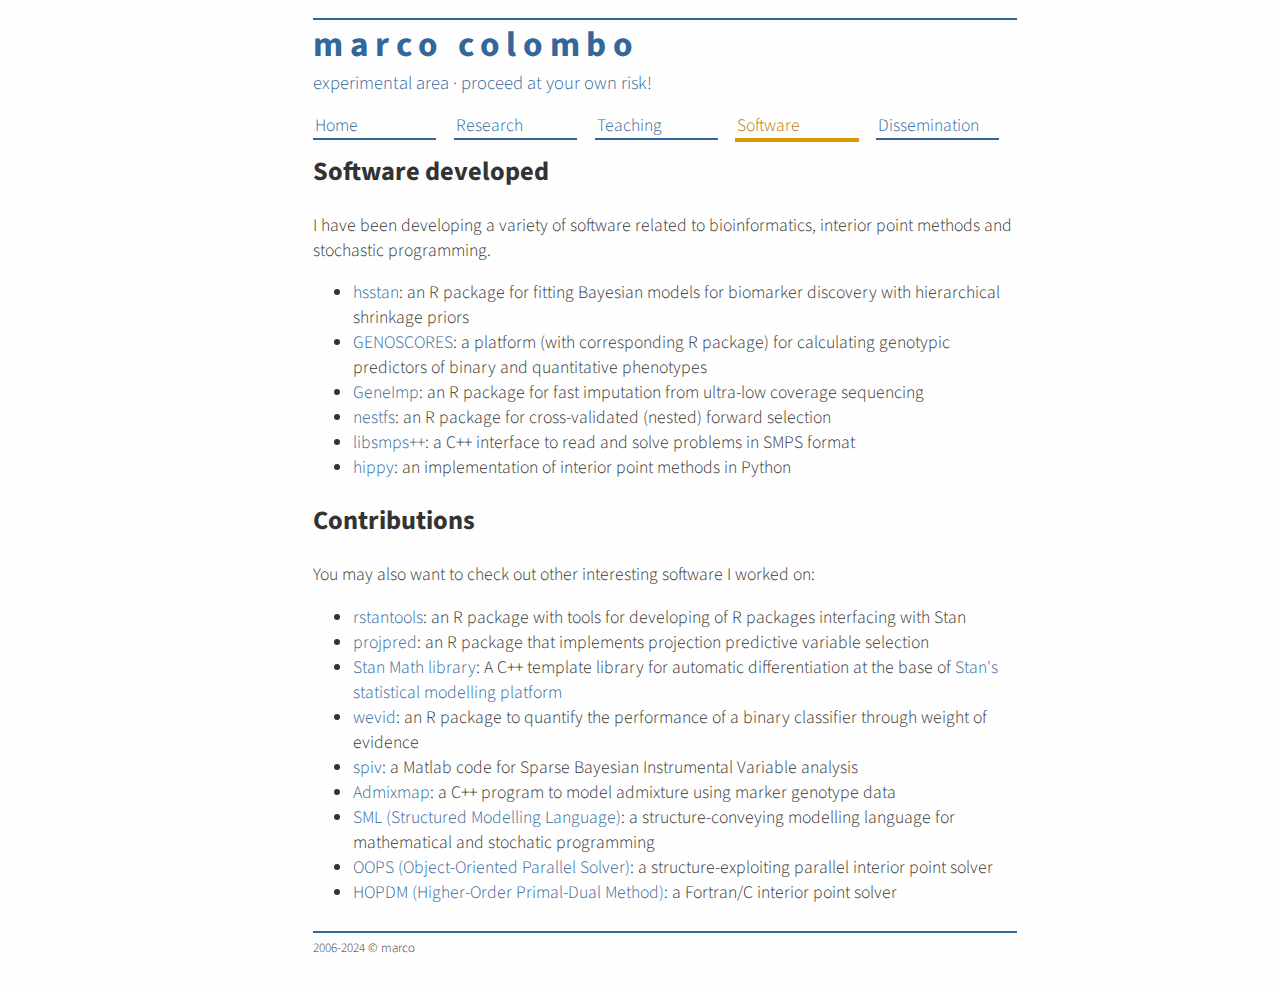
<file: software/index.html>
<!DOCTYPE html>

<html>
<head>
  <title>Marco Colombo - Software</title>
  <meta charset="utf-8" />
  <meta name="author" content="Marco Colombo" />
  <meta name="description" content="Full steam research in Edinburgh" />
  <link rel="stylesheet" href="/css/style.css" />
  
  <link rel="icon" type="image/png" href="/pics/favicon.png" />
</head>

<body>

<div class="site">

  <div class="header">
    <h1 class="title"><a href="/">Marco Colombo</a></h1>
    <p class="tag">Experimental area &middot; proceed at your own risk!</p>
  </div>

  <div id="navigation">
    <ul>
    
    
      <li><a 
           href="/">Home</a></li>
    
      <li><a 
           href="/research/">Research</a></li>
    
      <li><a 
           href="/teaching/">Teaching</a></li>
    
      <li><a  class="active" 
           href="/software/">Software</a></li>
    
      <li><a 
           href="/engage/">Dissemination</a></li>
    
    </ul>
  </div>

  <div id="content">
    <h2>Software developed</h2>

<p>I have been developing a variety of software related to bioinformatics,
interior point methods and stochastic programming.</p>

<ul>
<li><em><a href="https://cran.r-project.org/package=hsstan">hsstan</a></em>: an R package for fitting Bayesian models for biomarker
discovery with hierarchical shrinkage priors</li>
<li><em><a href="https://genoscores.cphs.mvm.ed.ac.uk/">GENOSCORES</a></em>: a platform (with corresponding R package) for
calculating genotypic predictors of binary and quantitative phenotypes</li>
<li><em><a href="https://pm2.phs.ed.ac.uk/geneimp/">GeneImp</a></em>: an R package for fast imputation from ultra-low
coverage sequencing</li>
<li><em><a href="https://CRAN.R-project.org/package=nestfs">nestfs</a></em>: an R package for cross-validated (nested) forward selection</li>
<li><em><a href="https://github.com/mcol/libsmps">libsmps++</a></em>: a C++ interface to read and solve problems in SMPS format</li>
<li><em><a href="https://github.com/mcol/hippy">hippy</a></em>: an implementation of interior point methods in Python</li>
</ul>

<h2>Contributions</h2>

<p>You may also want to check out other interesting software I worked on:</p>

<ul>
<li><a href="https://cran.r-project.org/package=rstantools">rstantools</a>: an R package with tools for developing of R packages
interfacing with Stan</li>
<li><a href="https://cran.r-project.org/package=projpred">projpred</a>: an R package that implements projection predictive variable
selection</li>
<li><a href="https://github.com/stan-dev/math">Stan Math library</a>: A C++ template library for automatic differentiation
at the base of <a href="https://mc-stan.org/">Stan&#39;s statistical modelling platform</a></li>
<li><a href="https://CRAN.R-project.org/package=wevid">wevid</a>: an R package to quantify the performance of a binary
classifier through weight of evidence</li>
<li><em>spiv</em>: a Matlab code for Sparse Bayesian Instrumental Variable analysis</li>
<li><a href="http://homepages.ed.ac.uk/pmckeigu/software/admixmap/">Admixmap</a>: a C++ program to model admixture using marker genotype data</li>
<li><a href="http://www.maths.ed.ac.uk/ERGO/sml/">SML (Structured Modelling Language)</a>: a structure-conveying modelling
language for mathematical and stochatic programming</li>
<li><a href="http://www.maths.ed.ac.uk/%7Egondzio/parallel/solver.html">OOPS (Object-Oriented Parallel Solver)</a>: a structure-exploiting
parallel interior point solver</li>
<li><a href="http://www.maths.ed.ac.uk/%7Egondzio/software/hopdm.html">HOPDM (Higher-Order Primal-Dual Method)</a>: a Fortran/C interior point
solver</li>
</ul>

  </div>

  <div class="meta">2006-2024 &copy; marco</div>
</div>

</body>
</html>
</file>
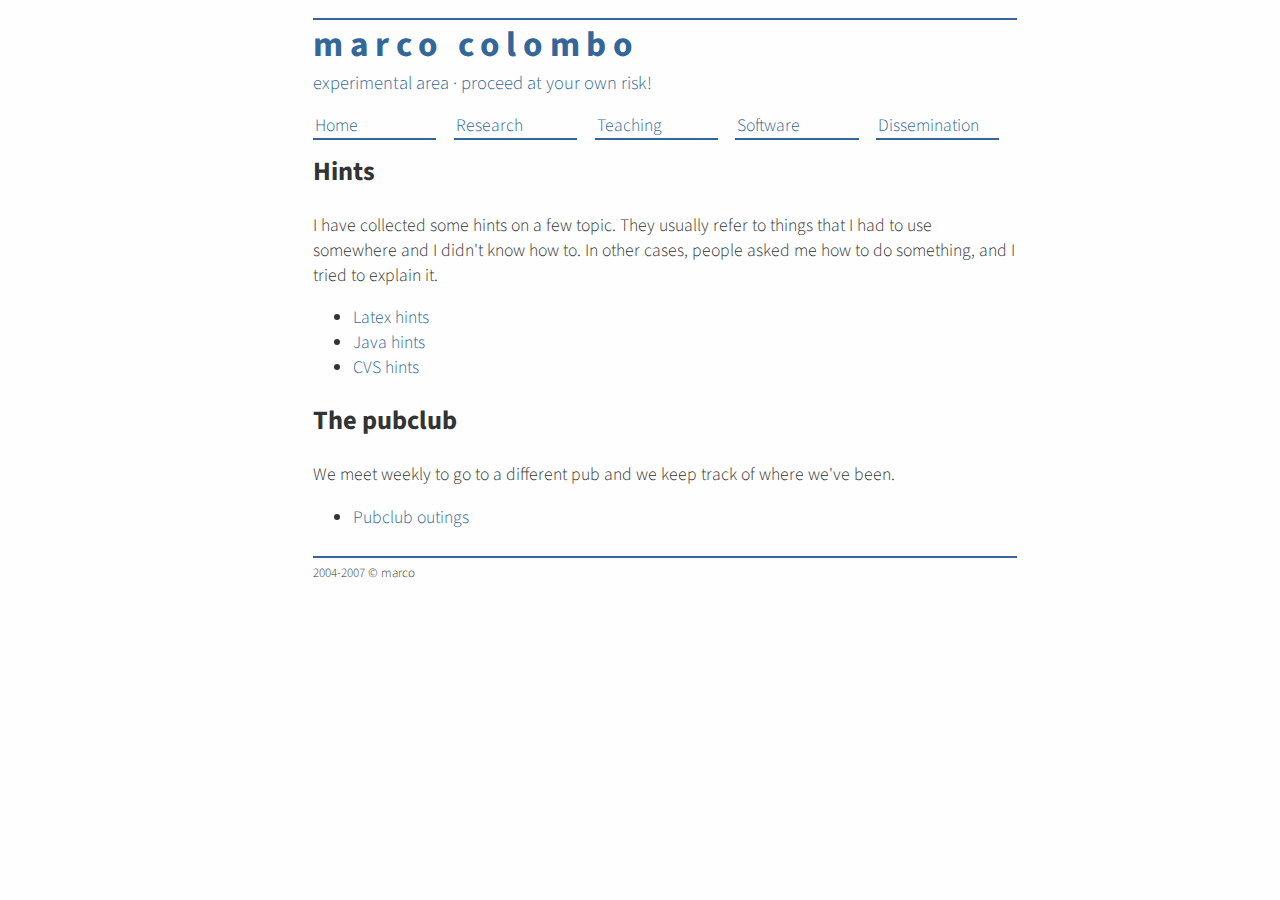
<file: stuff/index.html>
<!DOCTYPE html>

<html>
<head>
  <title>Marco Colombo - Stuff</title>
  <meta charset="utf-8" />
  <meta name="author" content="Marco Colombo" />
  <meta name="description" content="Full steam research in Edinburgh" />
  <link rel="stylesheet" href="/css/style.css" />
  
  <link rel="icon" type="image/png" href="/pics/favicon.png" />
</head>

<body>

<div class="site">

  <div class="header">
    <h1 class="title"><a href="/">Marco Colombo</a></h1>
    <p class="tag">Experimental area &middot; proceed at your own risk!</p>
  </div>

  <div id="navigation">
    <ul>
    
    
      <li><a 
           href="/">Home</a></li>
    
      <li><a 
           href="/research/">Research</a></li>
    
      <li><a 
           href="/teaching/">Teaching</a></li>
    
      <li><a 
           href="/software/">Software</a></li>
    
      <li><a 
           href="/engage/">Dissemination</a></li>
    
    </ul>
  </div>

  <div id="content">
    <h2>Hints</h2>

<p>I have collected some hints on a few topic. They usually refer to things that
I had to use somewhere and I didn&#39;t know how to. In other cases, people asked
me how to do something, and I tried to explain it.</p>

<ul>
<li><a href="latex-hints.html" title="Hints for Latex">
    <em>Latex hints</em></a></li>
<li><a href="java-hints.html" title="Hints for Java">
    <em>Java hints</em></a></li>
<li><a href="cvs-hints.html" title="Hints for CVS">
    <em>CVS hints</em></a></li>
</ul>

<h2>The pubclub</h2>

<p>We meet weekly to go to a different pub and we keep track of where we&#39;ve been.
<ul>
<li><a href="pubclub.html">
   <em>Pubclub outings</em></a></li>
</ul></p>

  </div>

  <div class="meta">2004-2007 &copy; marco</div>
</div>

</body>
</html>
</file>
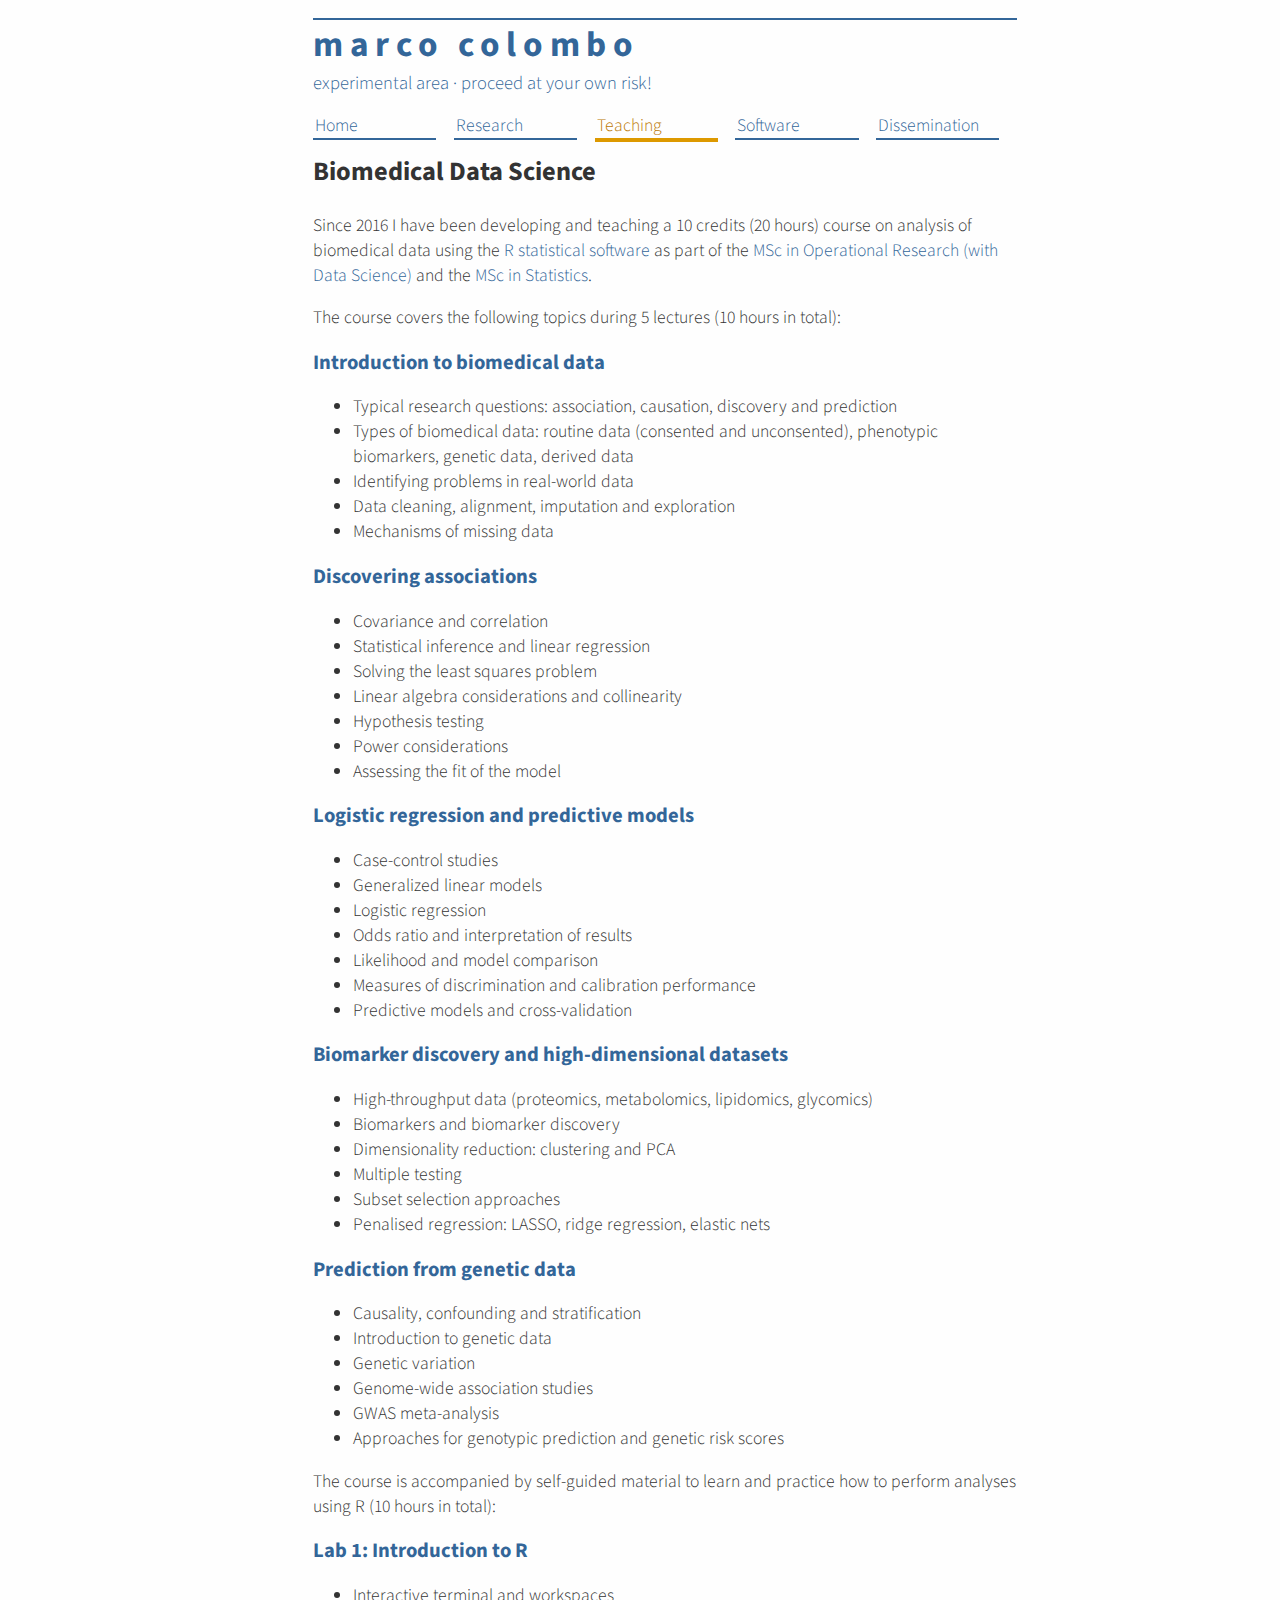
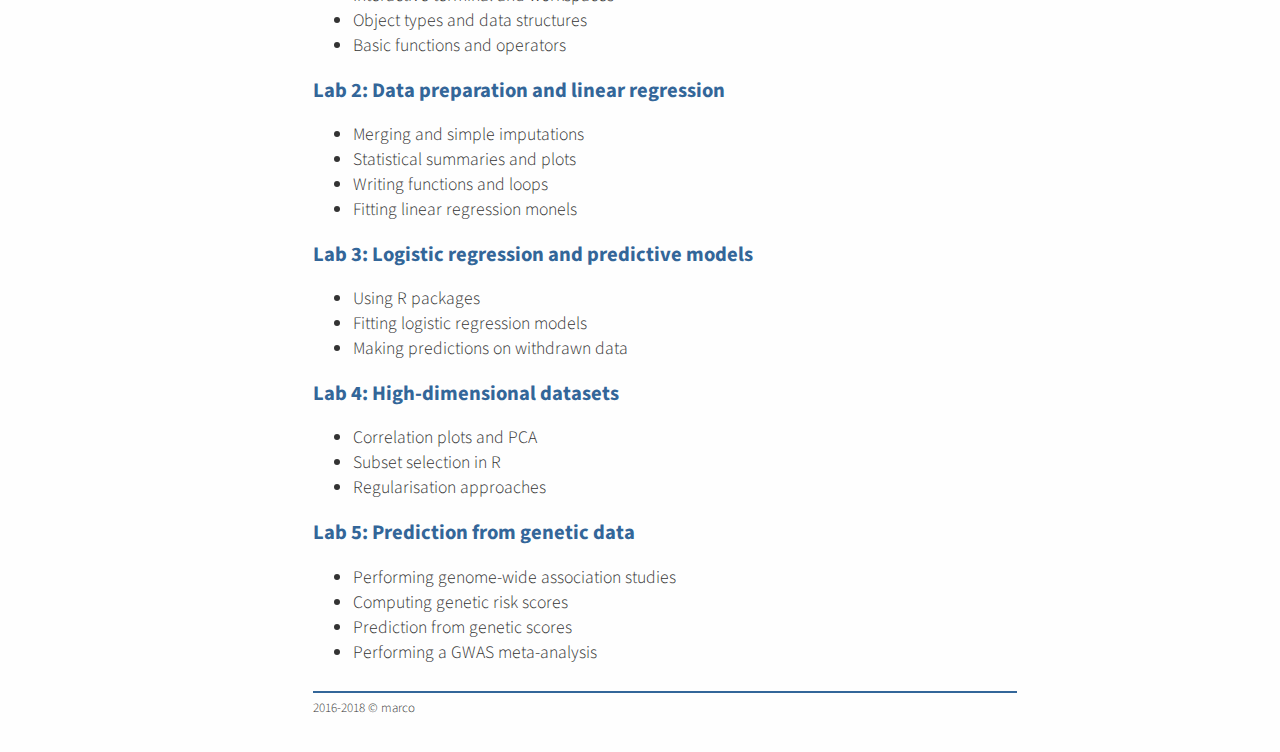
<file: teaching/index.html>
<!DOCTYPE html>

<html>
<head>
  <title>Marco Colombo - Teaching</title>
  <meta charset="utf-8" />
  <meta name="author" content="Marco Colombo" />
  <meta name="description" content="Full steam research in Edinburgh" />
  <link rel="stylesheet" href="/css/style.css" />
  
  <link rel="icon" type="image/png" href="/pics/favicon.png" />
</head>

<body>

<div class="site">

  <div class="header">
    <h1 class="title"><a href="/">Marco Colombo</a></h1>
    <p class="tag">Experimental area &middot; proceed at your own risk!</p>
  </div>

  <div id="navigation">
    <ul>
    
    
      <li><a 
           href="/">Home</a></li>
    
      <li><a 
           href="/research/">Research</a></li>
    
      <li><a  class="active" 
           href="/teaching/">Teaching</a></li>
    
      <li><a 
           href="/software/">Software</a></li>
    
      <li><a 
           href="/engage/">Dissemination</a></li>
    
    </ul>
  </div>

  <div id="content">
    <h2>Biomedical Data Science</h2>

<p>Since 2016 I have been developing and teaching a 10 credits (20 hours) course
on analysis of biomedical data using the <a href="https://www.r-project.org/">R statistical software</a>
as part of the <a href="https://www.ed.ac.uk/maths/msc/or">MSc in Operational Research (with Data Science)</a>
and the <a href="https://www.ed.ac.uk/maths/msc/stats">MSc in Statistics</a>.</p>

<p>The course covers the following topics during 5 lectures (10 hours in total):</p>

<h3><a href="http://pm2.phs.ed.ac.uk/BDS/lecture01.pdf">Introduction to biomedical data</a></h3>

<ul>
<li>Typical research questions: association, causation, discovery and prediction</li>
<li>Types of biomedical data: routine data (consented and unconsented), phenotypic
biomarkers, genetic data, derived data</li>
<li>Identifying problems in real-world data</li>
<li>Data cleaning, alignment, imputation and exploration</li>
<li>Mechanisms of missing data</li>
</ul>

<h3><a href="http://pm2.phs.ed.ac.uk/BDS/lecture02.pdf">Discovering associations</a></h3>

<ul>
<li>Covariance and correlation</li>
<li>Statistical inference and linear regression</li>
<li>Solving the least squares problem</li>
<li>Linear algebra considerations and collinearity</li>
<li>Hypothesis testing</li>
<li>Power considerations</li>
<li>Assessing the fit of the model</li>
</ul>

<h3><a href="http://pm2.phs.ed.ac.uk/BDS/lecture03.pdf">Logistic regression and predictive models</a></h3>

<ul>
<li>Case-control studies</li>
<li>Generalized linear models</li>
<li>Logistic regression</li>
<li>Odds ratio and interpretation of results</li>
<li>Likelihood and model comparison</li>
<li>Measures of discrimination and calibration performance</li>
<li>Predictive models and cross-validation</li>
</ul>

<h3><a href="http://pm2.phs.ed.ac.uk/BDS/lecture04.pdf">Biomarker discovery and high-dimensional datasets</a></h3>

<ul>
<li>High-throughput data (proteomics, metabolomics, lipidomics, glycomics)</li>
<li>Biomarkers and biomarker discovery</li>
<li>Dimensionality reduction: clustering and PCA</li>
<li>Multiple testing</li>
<li>Subset selection approaches</li>
<li>Penalised regression: LASSO, ridge regression, elastic nets</li>
</ul>

<h3><a href="http://pm2.phs.ed.ac.uk/BDS/lecture05.pdf">Prediction from genetic data</a></h3>

<ul>
<li>Causality, confounding and stratification</li>
<li>Introduction to genetic data</li>
<li>Genetic variation</li>
<li>Genome-wide association studies</li>
<li>GWAS meta-analysis</li>
<li>Approaches for genotypic prediction and genetic risk scores</li>
</ul>

<p>The course is accompanied by self-guided material to learn and practice how
to perform analyses using R (10 hours in total):</p>

<h3><a href="http://pm2.phs.ed.ac.uk/BDS/lab01.pdf">Lab 1: Introduction to R</a></h3>

<ul>
<li>Interactive terminal and workspaces</li>
<li>Object types and data structures</li>
<li>Basic functions and operators</li>
</ul>

<h3><a href="http://pm2.phs.ed.ac.uk/BDS/lab02.pdf">Lab 2: Data preparation and linear regression</a></h3>

<ul>
<li>Merging and simple imputations</li>
<li>Statistical summaries and plots</li>
<li>Writing functions and loops</li>
<li>Fitting linear regression monels</li>
</ul>

<h3><a href="http://pm2.phs.ed.ac.uk/BDS/lab03.pdf">Lab 3: Logistic regression and predictive models</a></h3>

<ul>
<li>Using R packages</li>
<li>Fitting logistic regression models</li>
<li>Making predictions on withdrawn data</li>
</ul>

<h3><a href="http://pm2.phs.ed.ac.uk/BDS/lab04.pdf">Lab 4: High-dimensional datasets</a></h3>

<ul>
<li>Correlation plots and PCA</li>
<li>Subset selection in R</li>
<li>Regularisation approaches</li>
</ul>

<h3><a href="http://pm2.phs.ed.ac.uk/BDS/lab05.pdf">Lab 5: Prediction from genetic data</a></h3>

<ul>
<li>Performing genome-wide association studies</li>
<li>Computing genetic risk scores</li>
<li>Prediction from genetic scores</li>
<li>Performing a GWAS meta-analysis</li>
</ul>

  </div>

  <div class="meta">2016-2018 &copy; marco</div>
</div>

</body>
</html>
</file>
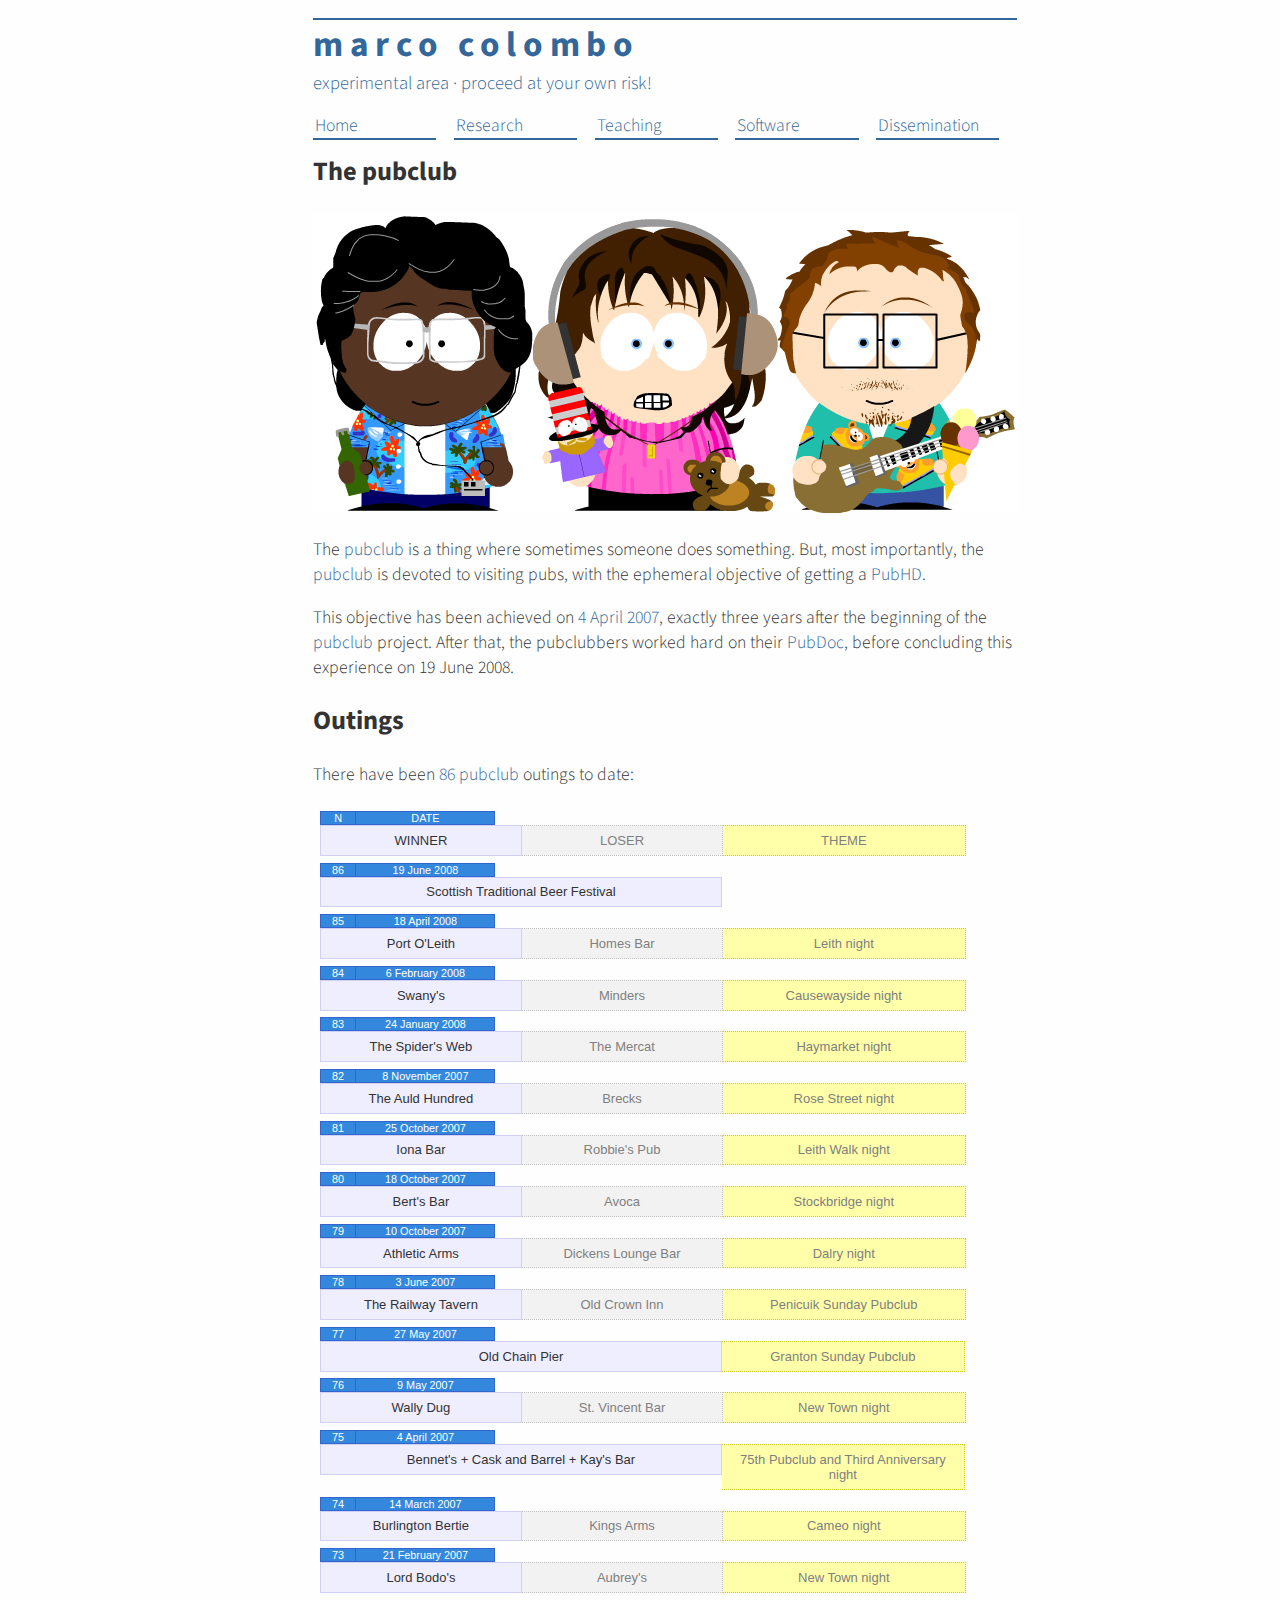
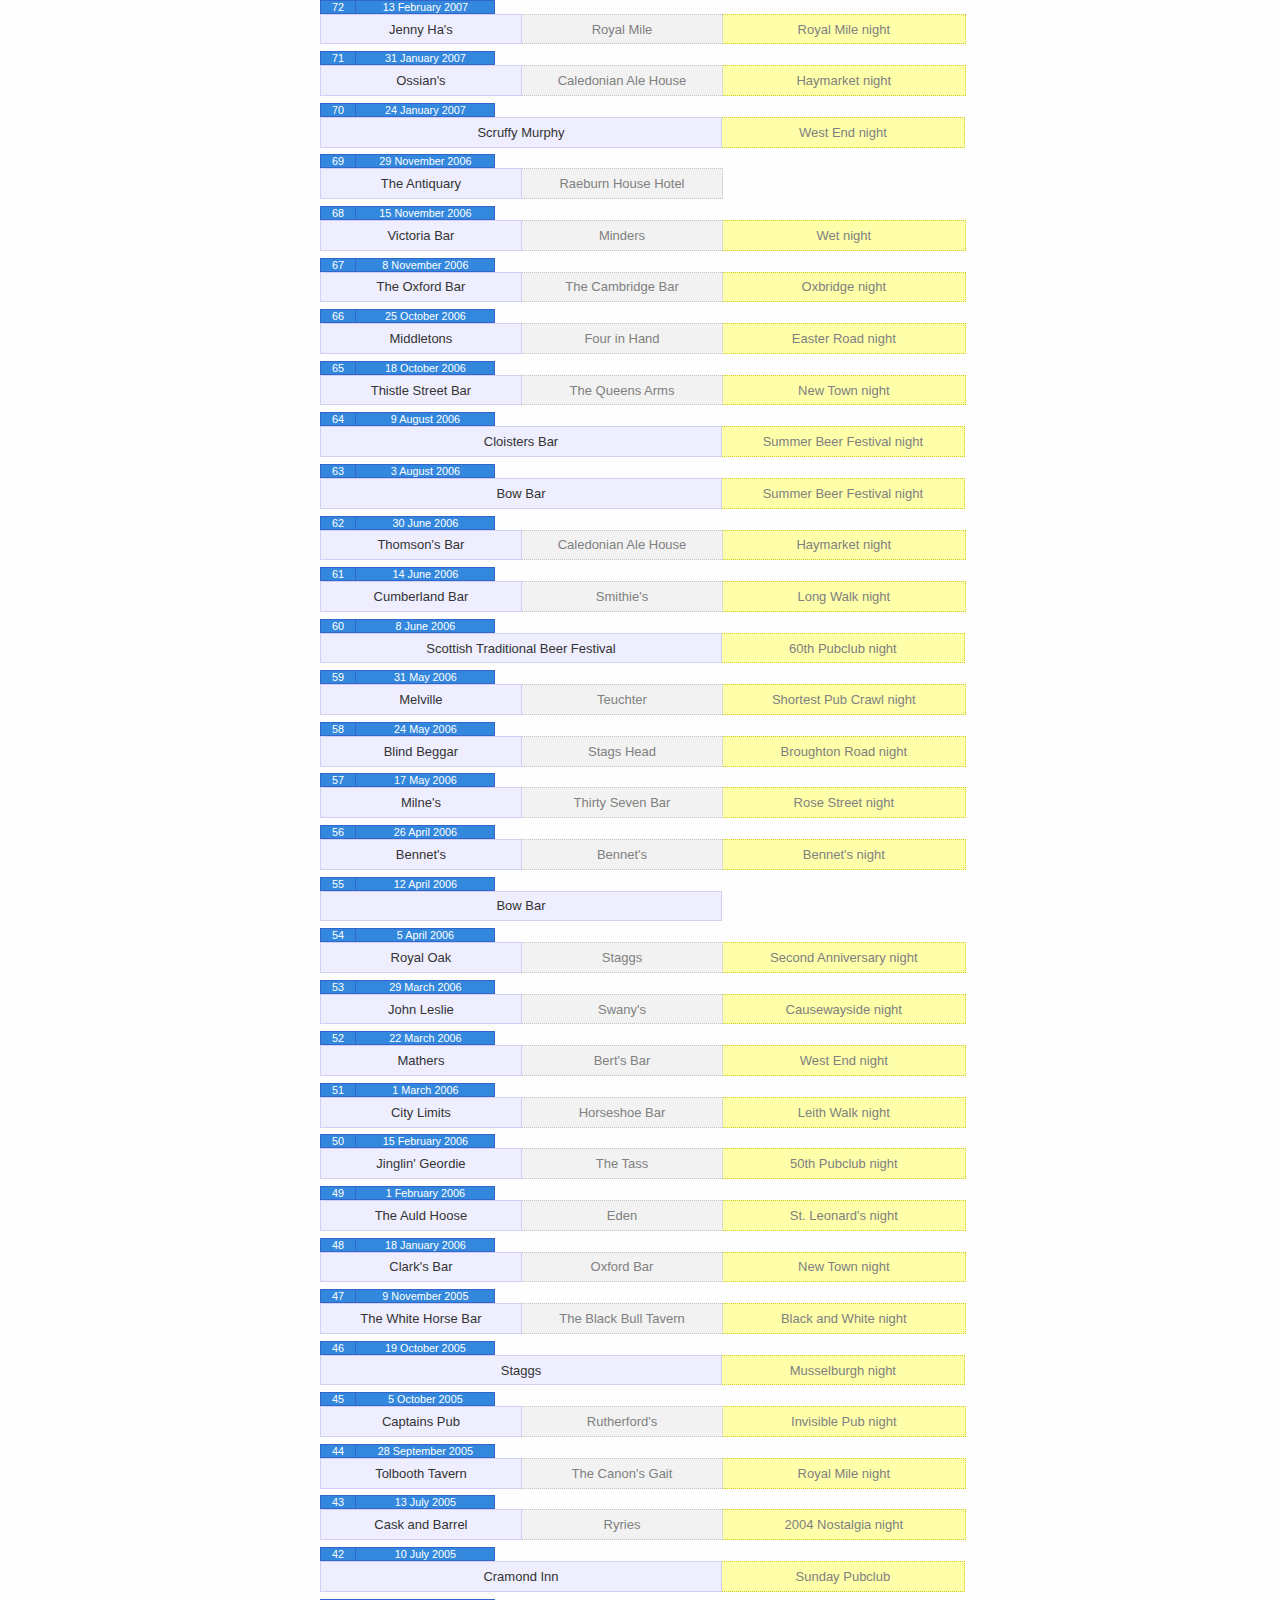
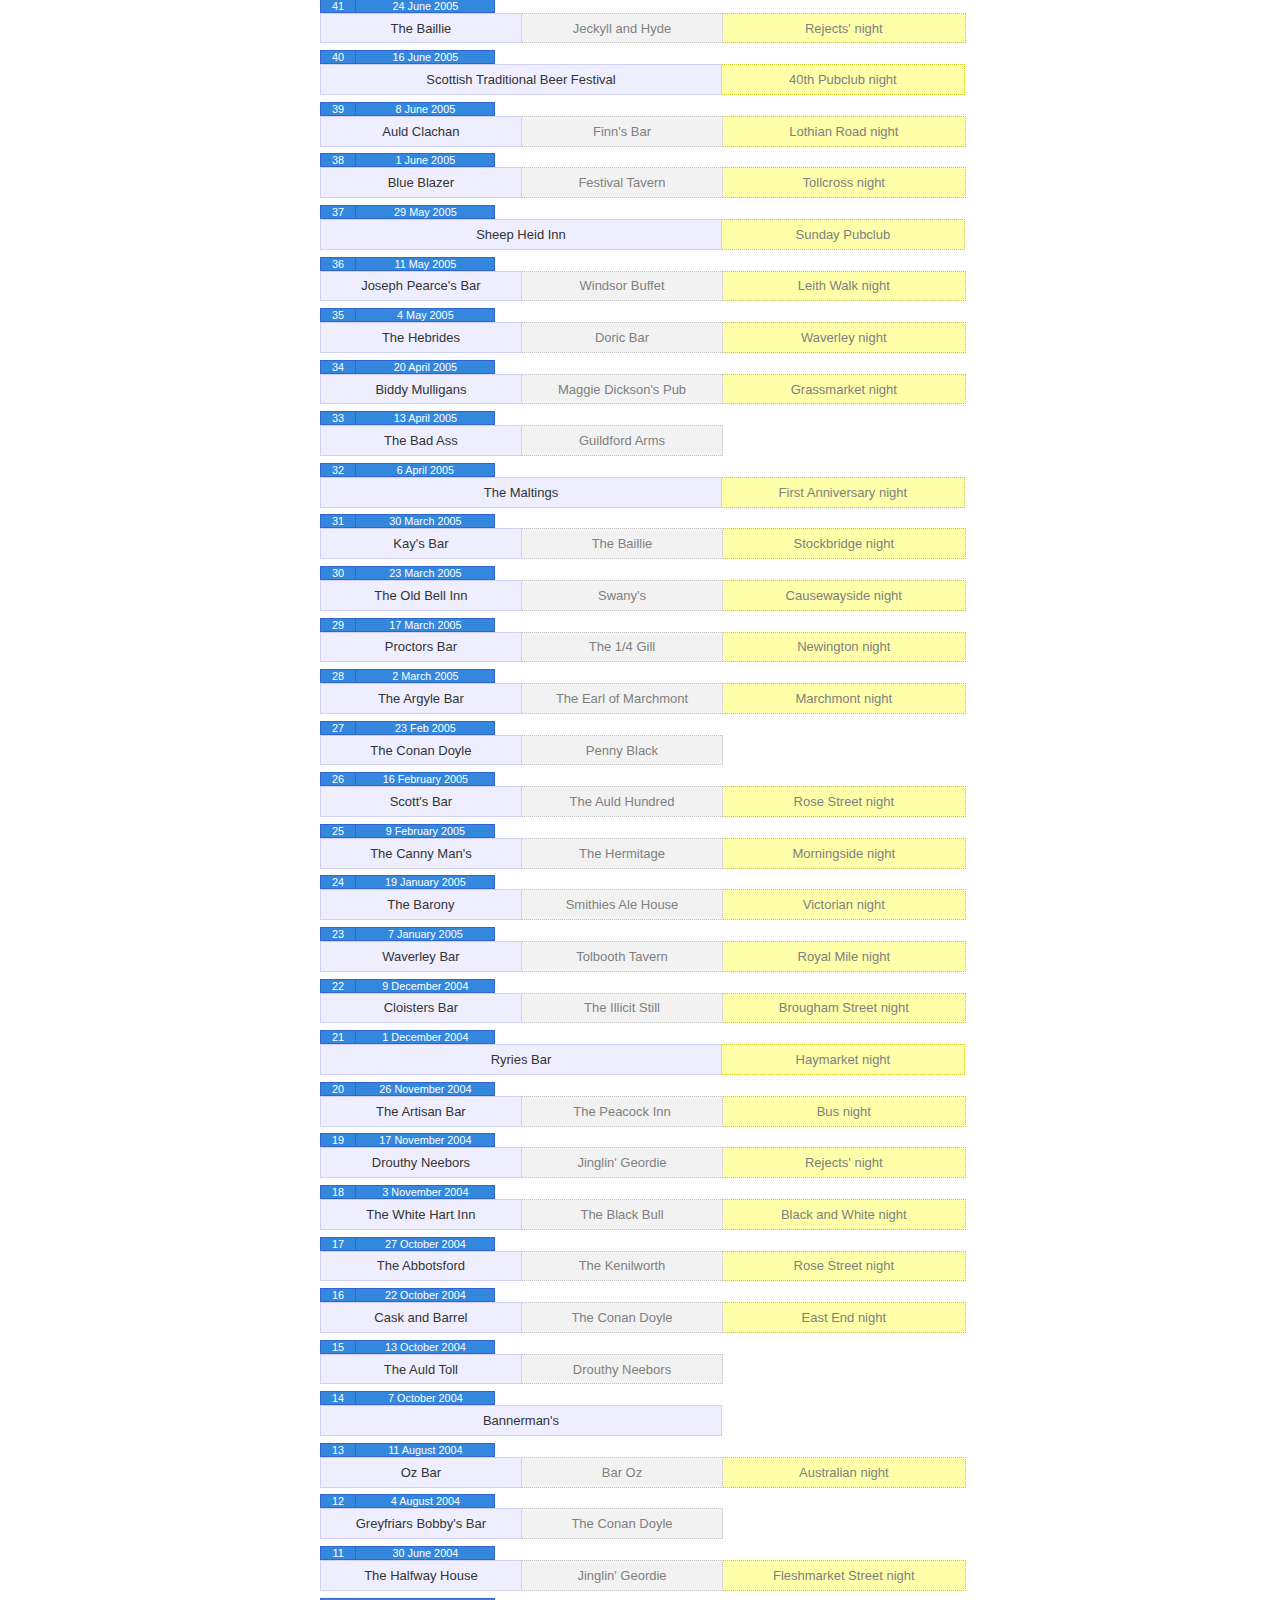
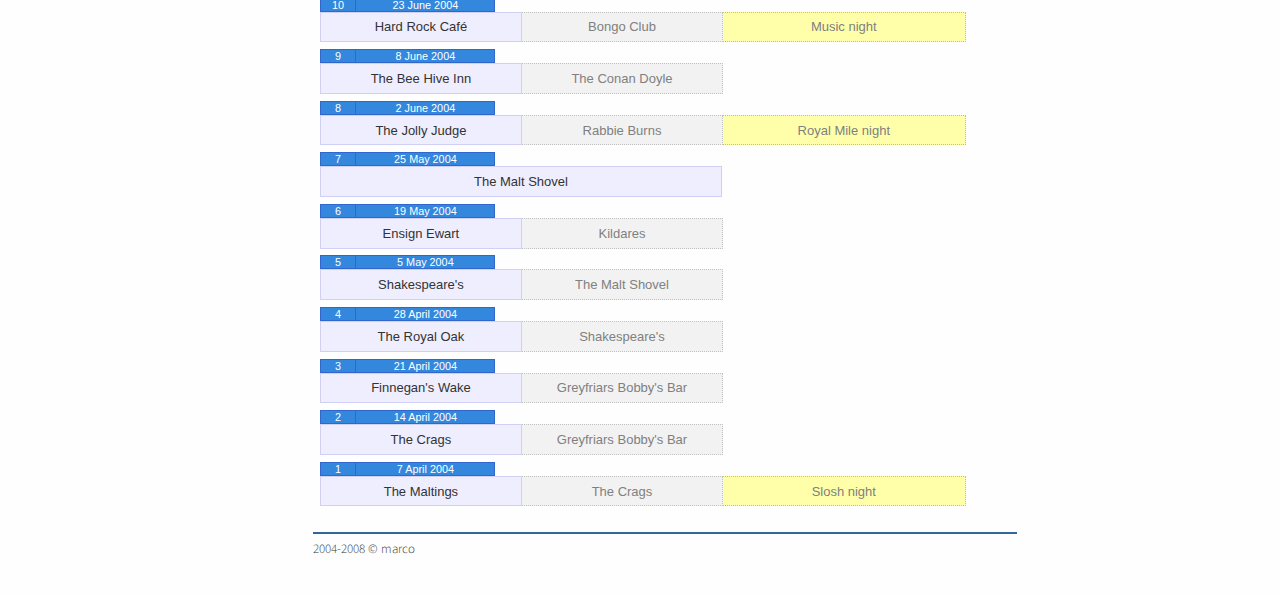
<file: stuff/pubclub.html>
<!DOCTYPE html>

<html>
<head>
  <title>Marco Colombo - The pubclub</title>
  <meta charset="utf-8" />
  <meta name="author" content="Marco Colombo" />
  <meta name="description" content="Full steam research in Edinburgh" />
  <link rel="stylesheet" href="/css/style.css" />
  
  <link rel="stylesheet" href="/css/pubclub.css" />
  
  <link rel="icon" type="image/png" href="/pics/favicon.png" />
</head>

<body>

<div class="site">

  <div class="header">
    <h1 class="title"><a href="/">Marco Colombo</a></h1>
    <p class="tag">Experimental area &middot; proceed at your own risk!</p>
  </div>

  <div id="navigation">
    <ul>
    
    
      <li><a 
           href="/">Home</a></li>
    
      <li><a 
           href="/research/">Research</a></li>
    
      <li><a 
           href="/teaching/">Teaching</a></li>
    
      <li><a 
           href="/software/">Software</a></li>
    
      <li><a 
           href="/engage/">Dissemination</a></li>
    
    </ul>
  </div>

  <div id="content">
    <h2>The pubclub</h2>

<p><img src="/pics/pubclubbers.png" title="The pubclubbers"></p>

<p>The <em>pubclub</em> is a thing where sometimes someone does something.
But, most importantly, the <em>pubclub</em> is devoted to visiting pubs,
with the ephemeral objective of getting a <em>PubHD</em>.</p>

<p>This objective has been achieved on <em>4 April 2007</em>, exactly
three years after the beginning of the <em>pubclub</em> project.
After that, the pubclubbers worked hard on their <em>PubDoc</em>, before
concluding this experience on 19 June 2008.</p>

<h2>Outings</h2>

<p>There have been <em>86 pubclub</em> outings to date:</p>

<div id="table">

<div class="tabtitle">
  <div class="num">N</div>
  <div class="date">Date</div>
  <div class="pub">Winner</div>
  <div class="pub">Loser</div>
  <div class="theme">Theme</div>
</div>

<div class="outing">
  <div class="num">86</div>
  <div class="date">19 June 2008</div>

  <div class="one-pub">Scottish Traditional Beer Festival</div>


</div>

<div class="outing">
  <div class="num">85</div>
  <div class="date">18 April 2008</div>

  <div class="pub">Port O'Leith</div>
  <div class="pub">Homes Bar</div>


  <div class="theme">Leith night</div>

</div>

<div class="outing">
  <div class="num">84</div>
  <div class="date">6 February 2008</div>

  <div class="pub">Swany's</div>
  <div class="pub">Minders</div>


  <div class="theme">Causewayside night</div>

</div>

<div class="outing">
  <div class="num">83</div>
  <div class="date">24 January 2008</div>

  <div class="pub">The Spider's Web</div>
  <div class="pub">The Mercat</div>


  <div class="theme">Haymarket night</div>

</div>

<div class="outing">
  <div class="num">82</div>
  <div class="date">8 November 2007</div>

  <div class="pub">The Auld Hundred</div>
  <div class="pub">Brecks</div>


  <div class="theme">Rose Street night</div>

</div>

<div class="outing">
  <div class="num">81</div>
  <div class="date">25 October 2007</div>

  <div class="pub">Iona Bar</div>
  <div class="pub">Robbie's Pub</div>


  <div class="theme">Leith Walk night</div>

</div>

<div class="outing">
  <div class="num">80</div>
  <div class="date">18 October 2007</div>

  <div class="pub">Bert's Bar</div>
  <div class="pub">Avoca</div>


  <div class="theme">Stockbridge night</div>

</div>

<div class="outing">
  <div class="num">79</div>
  <div class="date">10 October 2007</div>

  <div class="pub">Athletic Arms</div>
  <div class="pub">Dickens Lounge Bar</div>


  <div class="theme">Dalry night</div>

</div>

<div class="outing">
  <div class="num">78</div>
  <div class="date">3 June 2007</div>

  <div class="pub">The Railway Tavern</div>
  <div class="pub">Old Crown Inn</div>


  <div class="theme">Penicuik Sunday Pubclub</div>

</div>

<div class="outing">
  <div class="num">77</div>
  <div class="date">27 May 2007</div>

  <div class="one-pub">Old Chain Pier</div>


  <div class="theme">Granton Sunday Pubclub</div>

</div>

<div class="outing">
  <div class="num">76</div>
  <div class="date">9 May 2007</div>

  <div class="pub">Wally Dug</div>
  <div class="pub">St. Vincent Bar</div>


  <div class="theme">New Town night</div>

</div>

<div class="outing">
  <div class="num">75</div>
  <div class="date">4 April 2007</div>

  <div class="one-pub">Bennet's + Cask and Barrel + Kay's Bar</div>


  <div class="theme">75th Pubclub and Third Anniversary night</div>

</div>

<div class="outing">
  <div class="num">74</div>
  <div class="date">14 March 2007</div>

  <div class="pub">Burlington Bertie</div>
  <div class="pub">Kings Arms</div>


  <div class="theme">Cameo night</div>

</div>

<div class="outing">
  <div class="num">73</div>
  <div class="date">21 February 2007</div>

  <div class="pub">Lord Bodo's</div>
  <div class="pub">Aubrey's</div>


  <div class="theme">New Town night</div>

</div>

<div class="outing">
  <div class="num">72</div>
  <div class="date">13 February 2007</div>

  <div class="pub">Jenny Ha's</div>
  <div class="pub">Royal Mile</div>


  <div class="theme">Royal Mile night</div>

</div>

<div class="outing">
  <div class="num">71</div>
  <div class="date">31 January 2007</div>

  <div class="pub">Ossian's</div>
  <div class="pub">Caledonian Ale House</div>


  <div class="theme">Haymarket night</div>

</div>

<div class="outing">
  <div class="num">70</div>
  <div class="date">24 January 2007</div>

  <div class="one-pub">Scruffy Murphy</div>


  <div class="theme">West End night</div>

</div>

<div class="outing">
  <div class="num">69</div>
  <div class="date">29 November 2006</div>

  <div class="pub">The Antiquary</div>
  <div class="pub">Raeburn House Hotel</div>


</div>

<div class="outing">
  <div class="num">68</div>
  <div class="date">15 November 2006</div>

  <div class="pub">Victoria Bar</div>
  <div class="pub">Minders</div>


  <div class="theme">Wet night</div>

</div>

<div class="outing">
  <div class="num">67</div>
  <div class="date">8 November 2006</div>

  <div class="pub">The Oxford Bar</div>
  <div class="pub">The Cambridge Bar</div>


  <div class="theme">Oxbridge night</div>

</div>

<div class="outing">
  <div class="num">66</div>
  <div class="date">25 October 2006</div>

  <div class="pub">Middletons</div>
  <div class="pub">Four in Hand</div>


  <div class="theme">Easter Road night</div>

</div>

<div class="outing">
  <div class="num">65</div>
  <div class="date">18 October 2006</div>

  <div class="pub">Thistle Street Bar</div>
  <div class="pub">The Queens Arms</div>


  <div class="theme">New Town night</div>

</div>

<div class="outing">
  <div class="num">64</div>
  <div class="date">9 August 2006</div>

  <div class="one-pub">Cloisters Bar</div>


  <div class="theme">Summer Beer Festival night</div>

</div>

<div class="outing">
  <div class="num">63</div>
  <div class="date">3 August 2006</div>

  <div class="one-pub">Bow Bar</div>


  <div class="theme">Summer Beer Festival night</div>

</div>

<div class="outing">
  <div class="num">62</div>
  <div class="date">30 June 2006</div>

  <div class="pub">Thomson's Bar</div>
  <div class="pub">Caledonian Ale House</div>


  <div class="theme">Haymarket night</div>

</div>

<div class="outing">
  <div class="num">61</div>
  <div class="date">14 June 2006</div>

  <div class="pub">Cumberland Bar</div>
  <div class="pub">Smithie's</div>


  <div class="theme">Long Walk night</div>

</div>

<div class="outing">
  <div class="num">60</div>
  <div class="date">8 June 2006</div>

  <div class="one-pub">Scottish Traditional Beer Festival</div>


  <div class="theme">60th Pubclub night</div>

</div>

<div class="outing">
  <div class="num">59</div>
  <div class="date">31 May 2006</div>

  <div class="pub">Melville</div>
  <div class="pub">Teuchter</div>


  <div class="theme">Shortest Pub Crawl night</div>

</div>

<div class="outing">
  <div class="num">58</div>
  <div class="date">24 May 2006</div>

  <div class="pub">Blind Beggar</div>
  <div class="pub">Stags Head</div>


  <div class="theme">Broughton Road night</div>

</div>

<div class="outing">
  <div class="num">57</div>
  <div class="date">17 May 2006</div>

  <div class="pub">Milne's</div>
  <div class="pub">Thirty Seven Bar</div>


  <div class="theme">Rose Street night</div>

</div>

<div class="outing">
  <div class="num">56</div>
  <div class="date">26 April 2006</div>

  <div class="pub">Bennet's</div>
  <div class="pub">Bennet's</div>


  <div class="theme">Bennet's night</div>

</div>

<div class="outing">
  <div class="num">55</div>
  <div class="date">12 April 2006</div>

  <div class="one-pub">Bow Bar</div>


</div>

<div class="outing">
  <div class="num">54</div>
  <div class="date">5 April 2006</div>

  <div class="pub">Royal Oak</div>
  <div class="pub">Staggs</div>


  <div class="theme">Second Anniversary night</div>

</div>

<div class="outing">
  <div class="num">53</div>
  <div class="date">29 March 2006</div>

  <div class="pub">John Leslie</div>
  <div class="pub">Swany's</div>


  <div class="theme">Causewayside night</div>

</div>

<div class="outing">
  <div class="num">52</div>
  <div class="date">22 March 2006</div>

  <div class="pub">Mathers</div>
  <div class="pub">Bert's Bar</div>


  <div class="theme">West End night</div>

</div>

<div class="outing">
  <div class="num">51</div>
  <div class="date">1 March 2006</div>

  <div class="pub">City Limits</div>
  <div class="pub">Horseshoe Bar</div>


  <div class="theme">Leith Walk night</div>

</div>

<div class="outing">
  <div class="num">50</div>
  <div class="date">15 February 2006</div>

  <div class="pub">Jinglin' Geordie</div>
  <div class="pub">The Tass</div>


  <div class="theme">50th Pubclub night</div>

</div>

<div class="outing">
  <div class="num">49</div>
  <div class="date">1 February 2006</div>

  <div class="pub">The Auld Hoose</div>
  <div class="pub">Eden</div>


  <div class="theme">St. Leonard's night</div>

</div>

<div class="outing">
  <div class="num">48</div>
  <div class="date">18 January 2006</div>

  <div class="pub">Clark's Bar</div>
  <div class="pub">Oxford Bar</div>


  <div class="theme">New Town night</div>

</div>

<div class="outing">
  <div class="num">47</div>
  <div class="date">9 November 2005</div>

  <div class="pub">The White Horse Bar</div>
  <div class="pub">The Black Bull Tavern</div>


  <div class="theme">Black and White night</div>

</div>

<div class="outing">
  <div class="num">46</div>
  <div class="date">19 October 2005</div>

  <div class="one-pub">Staggs</div>


  <div class="theme">Musselburgh night</div>

</div>

<div class="outing">
  <div class="num">45</div>
  <div class="date">5 October 2005</div>

  <div class="pub">Captains Pub</div>
  <div class="pub">Rutherford's</div>


  <div class="theme">Invisible Pub night</div>

</div>

<div class="outing">
  <div class="num">44</div>
  <div class="date">28 September 2005</div>

  <div class="pub">Tolbooth Tavern</div>
  <div class="pub">The Canon's Gait</div>


  <div class="theme">Royal Mile night</div>

</div>

<div class="outing">
  <div class="num">43</div>
  <div class="date">13 July 2005</div>

  <div class="pub">Cask and Barrel</div>
  <div class="pub">Ryries</div>


  <div class="theme">2004 Nostalgia night</div>

</div>

<div class="outing">
  <div class="num">42</div>
  <div class="date">10 July 2005</div>

  <div class="one-pub">Cramond Inn</div>


  <div class="theme">Sunday Pubclub</div>

</div>

<div class="outing">
  <div class="num">41</div>
  <div class="date">24 June 2005</div>

  <div class="pub">The Baillie</div>
  <div class="pub">Jeckyll and Hyde</div>


  <div class="theme">Rejects' night</div>

</div>

<div class="outing">
  <div class="num">40</div>
  <div class="date">16 June 2005</div>

  <div class="one-pub">Scottish Traditional Beer Festival</div>


  <div class="theme">40th Pubclub night</div>

</div>

<div class="outing">
  <div class="num">39</div>
  <div class="date">8 June 2005</div>

  <div class="pub">Auld Clachan</div>
  <div class="pub">Finn's Bar</div>


  <div class="theme">Lothian Road night</div>

</div>

<div class="outing">
  <div class="num">38</div>
  <div class="date">1 June 2005</div>

  <div class="pub">Blue Blazer</div>
  <div class="pub">Festival Tavern</div>


  <div class="theme">Tollcross night</div>

</div>

<div class="outing">
  <div class="num">37</div>
  <div class="date">29 May 2005</div>

  <div class="one-pub">Sheep Heid Inn</div>


  <div class="theme">Sunday Pubclub</div>

</div>

<div class="outing">
  <div class="num">36</div>
  <div class="date">11 May 2005</div>

  <div class="pub">Joseph Pearce's Bar</div>
  <div class="pub">Windsor Buffet</div>


  <div class="theme">Leith Walk night</div>

</div>

<div class="outing">
  <div class="num">35</div>
  <div class="date">4 May 2005</div>

  <div class="pub">The Hebrides</div>
  <div class="pub">Doric Bar</div>


  <div class="theme">Waverley night</div>

</div>

<div class="outing">
  <div class="num">34</div>
  <div class="date">20 April 2005</div>

  <div class="pub">Biddy Mulligans</div>
  <div class="pub">Maggie Dickson's Pub</div>


  <div class="theme">Grassmarket night</div>

</div>

<div class="outing">
  <div class="num">33</div>
  <div class="date">13 April 2005</div>

  <div class="pub">The Bad Ass</div>
  <div class="pub">Guildford Arms</div>


</div>

<div class="outing">
  <div class="num">32</div>
  <div class="date">6 April 2005</div>

  <div class="one-pub">The Maltings</div>


  <div class="theme">First Anniversary night</div>

</div>

<div class="outing">
  <div class="num">31</div>
  <div class="date">30 March 2005</div>

  <div class="pub">Kay's Bar</div>
  <div class="pub">The Baillie</div>


  <div class="theme">Stockbridge night</div>

</div>

<div class="outing">
  <div class="num">30</div>
  <div class="date">23 March 2005</div>

  <div class="pub">The Old Bell Inn</div>
  <div class="pub">Swany's</div>


  <div class="theme">Causewayside night</div>

</div>

<div class="outing">
  <div class="num">29</div>
  <div class="date">17 March 2005</div>

  <div class="pub">Proctors Bar</div>
  <div class="pub">The 1/4 Gill</div>


  <div class="theme">Newington night</div>

</div>

<div class="outing">
  <div class="num">28</div>
  <div class="date">2 March 2005</div>

  <div class="pub">The Argyle Bar</div>
  <div class="pub">The Earl of Marchmont</div>


  <div class="theme">Marchmont night</div>

</div>

<div class="outing">
  <div class="num">27</div>
  <div class="date">23 Feb 2005</div>

  <div class="pub">The Conan Doyle</div>
  <div class="pub">Penny Black</div>


</div>

<div class="outing">
  <div class="num">26</div>
  <div class="date">16 February 2005</div>

  <div class="pub">Scott's Bar</div>
  <div class="pub">The Auld Hundred</div>


  <div class="theme">Rose Street night</div>

</div>

<div class="outing">
  <div class="num">25</div>
  <div class="date">9 February 2005</div>

  <div class="pub">The Canny Man's</div>
  <div class="pub">The Hermitage</div>


  <div class="theme">Morningside night</div>

</div>

<div class="outing">
  <div class="num">24</div>
  <div class="date">19 January 2005</div>

  <div class="pub">The Barony</div>
  <div class="pub">Smithies Ale House</div>


  <div class="theme">Victorian night</div>

</div>

<div class="outing">
  <div class="num">23</div>
  <div class="date">7 January 2005</div>

  <div class="pub">Waverley Bar</div>
  <div class="pub">Tolbooth Tavern</div>


  <div class="theme">Royal Mile night</div>

</div>

<div class="outing">
  <div class="num">22</div>
  <div class="date">9 December 2004</div>

  <div class="pub">Cloisters Bar</div>
  <div class="pub">The Illicit Still</div>


  <div class="theme">Brougham Street night</div>

</div>

<div class="outing">
  <div class="num">21</div>
  <div class="date">1 December 2004</div>

  <div class="one-pub">Ryries Bar</div>


  <div class="theme">Haymarket night</div>

</div>

<div class="outing">
  <div class="num">20</div>
  <div class="date">26 November 2004</div>

  <div class="pub">The Artisan Bar</div>
  <div class="pub">The Peacock Inn</div>


  <div class="theme">Bus night</div>

</div>

<div class="outing">
  <div class="num">19</div>
  <div class="date">17 November 2004</div>

  <div class="pub">Drouthy Neebors</div>
  <div class="pub">Jinglin' Geordie</div>


  <div class="theme">Rejects' night</div>

</div>

<div class="outing">
  <div class="num">18</div>
  <div class="date">3 November 2004</div>

  <div class="pub">The White Hart Inn</div>
  <div class="pub">The Black Bull</div>


  <div class="theme">Black and White night</div>

</div>

<div class="outing">
  <div class="num">17</div>
  <div class="date">27 October 2004</div>

  <div class="pub">The Abbotsford</div>
  <div class="pub">The Kenilworth</div>


  <div class="theme">Rose Street night</div>

</div>

<div class="outing">
  <div class="num">16</div>
  <div class="date">22 October 2004</div>

  <div class="pub">Cask and Barrel</div>
  <div class="pub">The Conan Doyle</div>


  <div class="theme">East End night</div>

</div>

<div class="outing">
  <div class="num">15</div>
  <div class="date">13 October 2004</div>

  <div class="pub">The Auld Toll</div>
  <div class="pub">Drouthy Neebors</div>


</div>

<div class="outing">
  <div class="num">14</div>
  <div class="date">7 October 2004</div>

  <div class="one-pub">Bannerman's</div>


</div>

<div class="outing">
  <div class="num">13</div>
  <div class="date">11 August 2004</div>

  <div class="pub">Oz Bar</div>
  <div class="pub">Bar Oz</div>


  <div class="theme">Australian night</div>

</div>

<div class="outing">
  <div class="num">12</div>
  <div class="date">4 August 2004</div>

  <div class="pub">Greyfriars Bobby's Bar</div>
  <div class="pub">The Conan Doyle</div>


</div>

<div class="outing">
  <div class="num">11</div>
  <div class="date">30 June 2004</div>

  <div class="pub">The Halfway House</div>
  <div class="pub">Jinglin' Geordie</div>


  <div class="theme">Fleshmarket Street night</div>

</div>

<div class="outing">
  <div class="num">10</div>
  <div class="date">23 June 2004</div>

  <div class="pub">Hard Rock Café</div>
  <div class="pub">Bongo Club</div>


  <div class="theme">Music night</div>

</div>

<div class="outing">
  <div class="num">9</div>
  <div class="date">8 June 2004</div>

  <div class="pub">The Bee Hive Inn</div>
  <div class="pub">The Conan Doyle</div>


</div>

<div class="outing">
  <div class="num">8</div>
  <div class="date">2 June 2004</div>

  <div class="pub">The Jolly Judge</div>
  <div class="pub">Rabbie Burns</div>


  <div class="theme">Royal Mile night</div>

</div>

<div class="outing">
  <div class="num">7</div>
  <div class="date">25 May 2004</div>

  <div class="one-pub">The Malt Shovel</div>


</div>

<div class="outing">
  <div class="num">6</div>
  <div class="date">19 May 2004</div>

  <div class="pub">Ensign Ewart</div>
  <div class="pub">Kildares</div>


</div>

<div class="outing">
  <div class="num">5</div>
  <div class="date">5 May 2004</div>

  <div class="pub">Shakespeare's</div>
  <div class="pub">The Malt Shovel</div>


</div>

<div class="outing">
  <div class="num">4</div>
  <div class="date">28 April 2004</div>

  <div class="pub">The Royal Oak</div>
  <div class="pub">Shakespeare's</div>


</div>

<div class="outing">
  <div class="num">3</div>
  <div class="date">21 April 2004</div>

  <div class="pub">Finnegan's Wake</div>
  <div class="pub">Greyfriars Bobby's Bar</div>


</div>

<div class="outing">
  <div class="num">2</div>
  <div class="date">14 April 2004</div>

  <div class="pub">The Crags</div>
  <div class="pub">Greyfriars Bobby's Bar</div>


</div>

<div class="outing">
  <div class="num">1</div>
  <div class="date">7 April 2004</div>

  <div class="pub">The Maltings</div>
  <div class="pub">The Crags</div>


  <div class="theme">Slosh night</div>

</div>

<p></div></p>

  </div>

  <div class="meta">2004-2008 &copy; marco</div>
</div>

</body>
</html>
</file>
<file: css/style.css>
@import url(https://fonts.googleapis.com/css?family=Source+Sans+Pro:400,300);

html {
  margin-right: -50px; /* hide the vertical scrollbar added by overflow-y */
  overflow-x: hidden; /* hide the horizontal scrollbar */
  overflow-y: scroll; /* don't let the page move when the scrollbar appears */
}

body {
  background-color: #fefefe;
  color: #333;
  font-family: "Source Sans Pro", verdana, helvetica, sans-serif;
  font-weight: 300;
  font-size: 1.1em;
}

a {
  text-decoration: none;
}

a:link, a:visited {
  color: #369;
}

a:hover {
  color: #d90;
}

em {
  color: #369;
  font-style: normal;
}

p {
  margin-top: 1ex;
}

h3 {
  margin: 0;
}

.site {
  margin: 1em auto 2em;
  width: 40em;
}

#content {
  clear: left; /* undo the float in navigation */
}

.meta {
  border-top: 2px solid #369;
  font-size: small;
  margin-top: 2em;
  padding-top: 0.5em;
}

/**
 *  header
 */

.header {
  border-top: 2px solid #369;
  color: #369;
  margin: 0;
  text-transform: lowercase;
}

.header h1 {
  color: #369;
  letter-spacing: 5pt;
  margin: 0;
}

.tag {
  font-size: 105%;
  margin: 0;
}

/**
 *  navigation
 */

#navigation {
  padding-bottom: 1em;
}

#navigation ul {
  list-style: none;
  padding-left: 0ex;
}

#navigation li {
  float: left;
  width: 8em;
}

#navigation a {
  border-bottom: 2px solid #369;
  display: block;
  margin-right: 1em;
  padding-left: 2px;
}

#navigation a.active {
  border-bottom: 4px solid #d90;
  color: #b70;
}

#navigation a:hover,
#navigation a.active:hover {
  border-bottom: 4px solid #d90;
  color: #d90;
}

/**
 *  entry
 */

.entry {
  margin-bottom: 1em;
}

.entry em {
  display: block;
}

.date {
  color: #666;
  font-size: 85%;
}

.author {
  color: #333;
}

.title {
  color: green;
}

.comment {
  color: #666;
  font-style: italic;
}
</file>
<file: css/pubclub.css>
div#table {
  font-family: verdana, lucida, helvetica, arial, sans-serif;
  font-size: 0.85em;
  margin: 1em 0;
  margin-bottom: 8ex;
  text-align: center;
}

div#table div {
  font-size: small;
  padding: 1ex;
}

.tabtitle {
  text-transform: uppercase;
}

.outing {
  clear: both;
}

#table div.num {
  background: #38d;
  border: 1px solid #36c;
  border-right: 0;
  color: white;
  float: left;
  font-size: smaller;
  margin-right: 0;
  padding: 0;
  width: 5%;
}

#table div.date {
  background: #38d;
  border: 1px solid #36c;
  color: white;
  float: left;
  font-size: smaller;
  padding: 0;
  width: 20%;
}

.pub {
  background-color: #eeeeff; /* light blue */
  border: 1px solid #d0d0f4; /* blue */
  clear: left;
  float: left;
  width: 27%;
}

.pub + .pub {
  background-color: #f2f2f2;  /* light grey */
  border: 1px dotted #c2c2c2; /* grey */
  border-left: 0;
  clear: none;
  color: gray;
}

.one-pub {
  background-color: #eeeeff; /* light blue */
  border: 1px solid #d0d0f4; /* blue */
  clear: left;
  float: left;
  width: 56%;
}

.one-pub + .pub {
  display: none;
}

.theme {
  background-color: #ffffaa;  /* light yellow */
  border: 1px dotted #cccc22; /* yellow */
  border-left: 0;
  color: gray;
  float: left;
  width: 33%;
}
</file>
